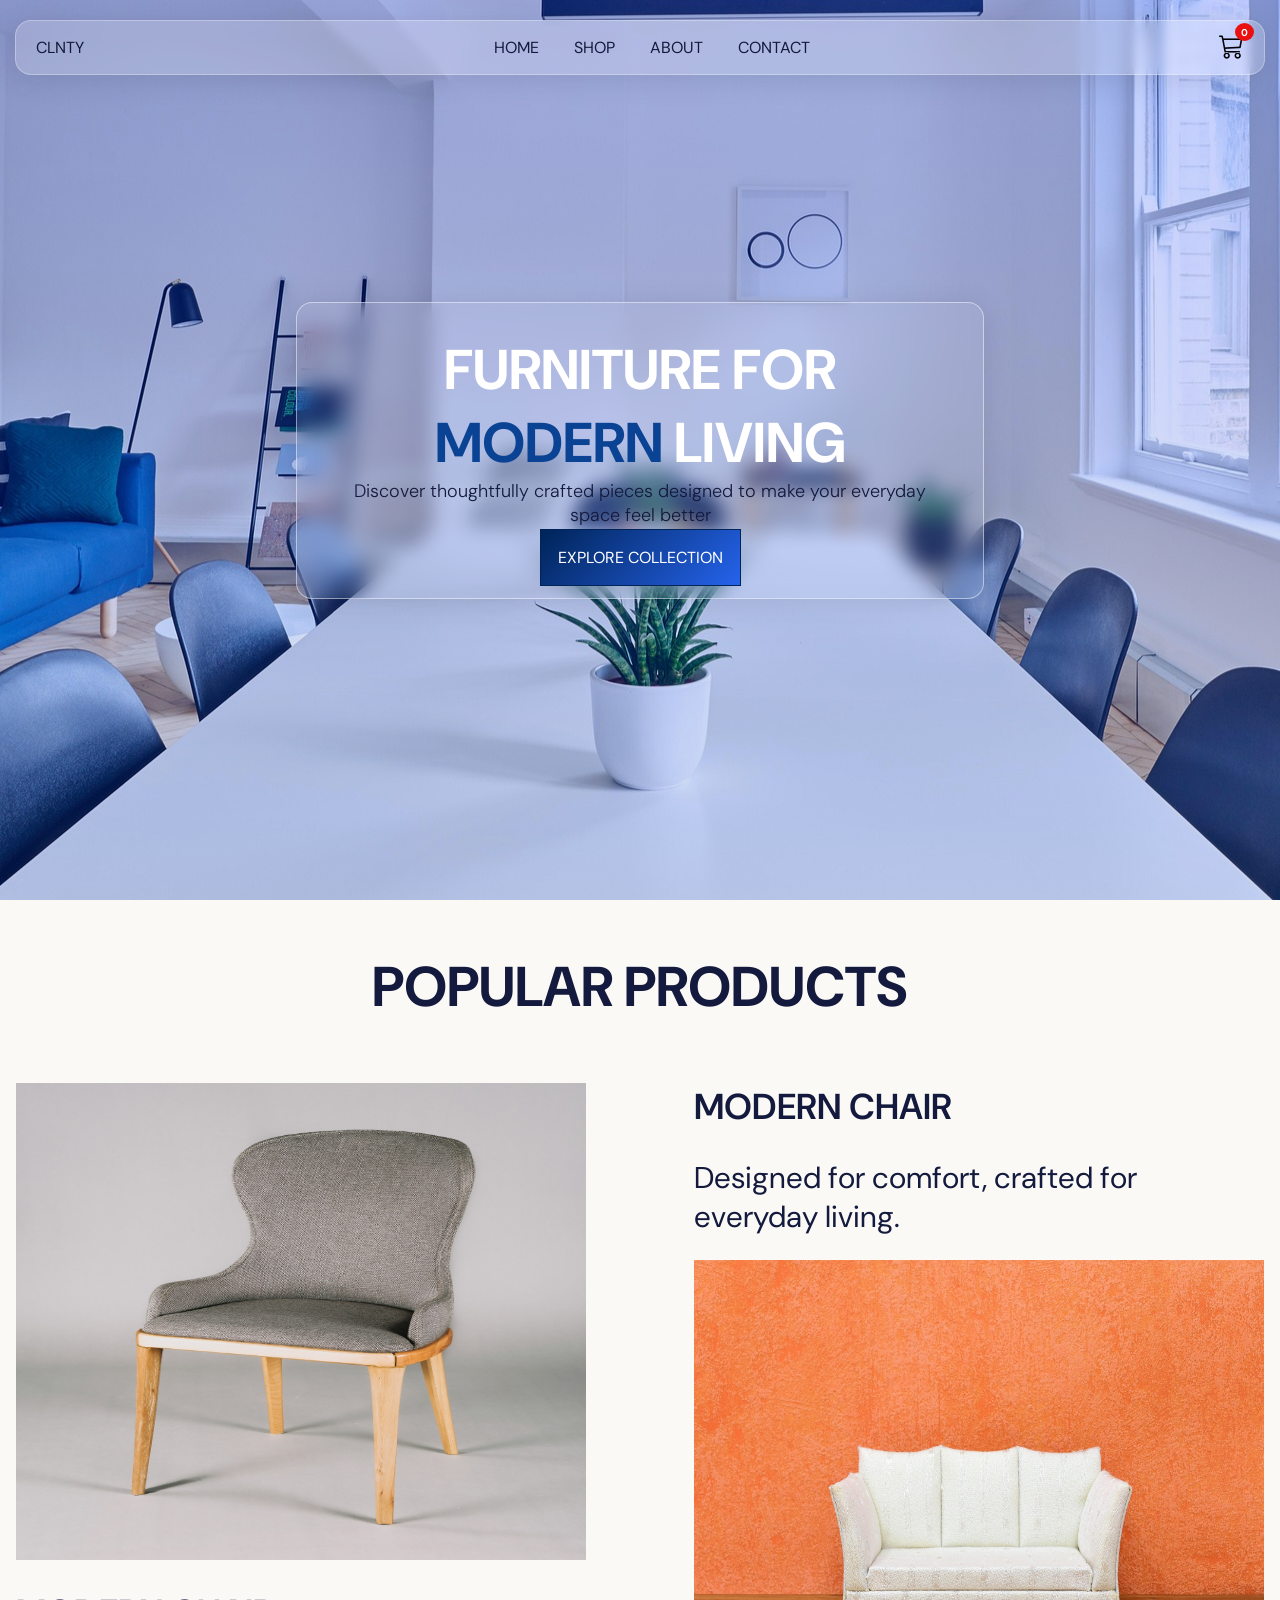
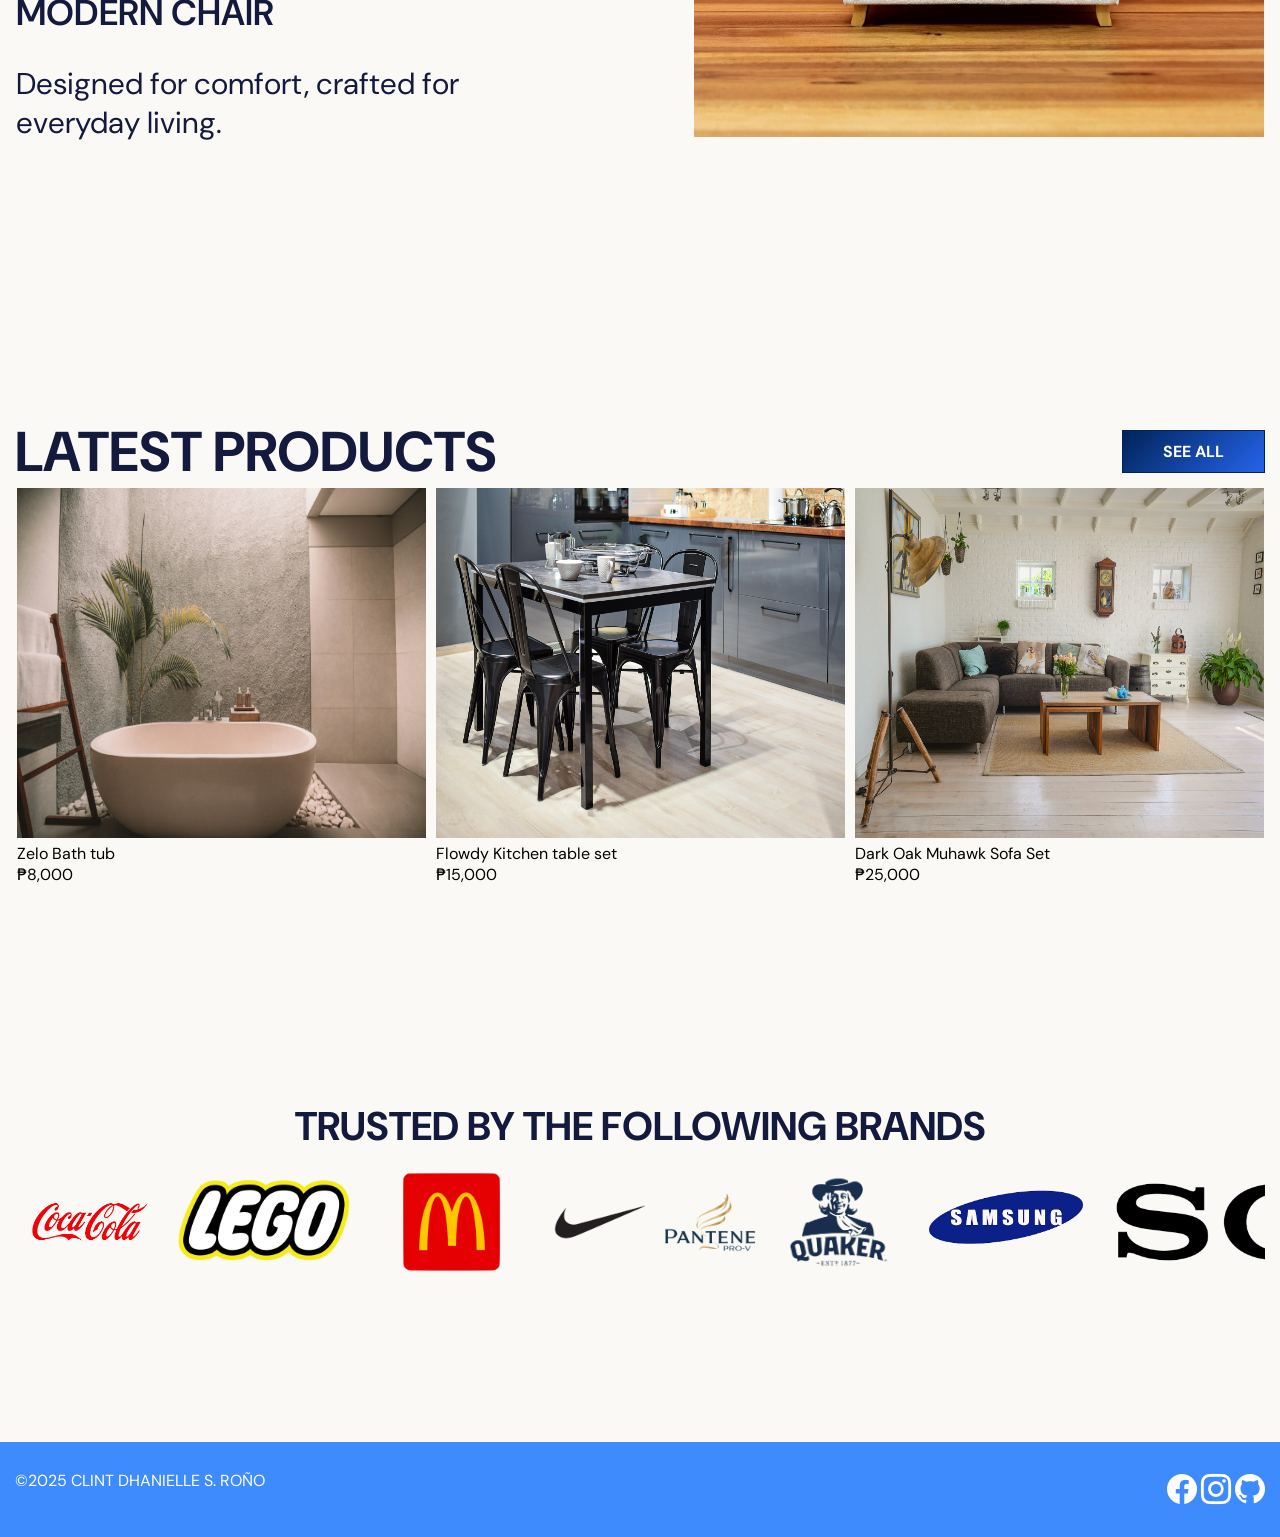
<file: index.html>
<!DOCTYPE html>
<html lang="en">
<head>
    <meta charset="UTF-8">
    <meta name="viewport" content="width=device-width, initial-scale=1.0">
    <title>Home</title>

    <!-- font style -->
    <link rel="preconnect" href="https://fonts.googleapis.com">
    <link rel="preconnect" href="https://fonts.gstatic.com" crossorigin>
    <link href="https://fonts.googleapis.com/css2?family=DM+Sans:ital,opsz,wght@0,9..40,100..1000;1,9..40,100..1000&display=swap" rel="stylesheet">

    <!-- bt icon -->
    <link rel="stylesheet" href="https://cdn.jsdelivr.net/npm/bootstrap-icons@1.13.1/font/bootstrap-icons.min.css">

    <!-- style -->
    <link rel="stylesheet" href="asset/style/style.css">
</head>
<body>

    <header>
        <a href="">CLNTY</a>

        <nav>
            <a href="index.html">HOME</a>
            <a href="shop.html">SHOP</a>
            <a href="about.html">ABOUT</a>
            <a href="contact.html">CONTACT</a>
        </nav>

        <i class="bi bi-cart3 cart"></i>
        <div class="view-cart-container">
        </div>
        <i class="bi bi-list menu"></i>
        <div class="cart-count-container"><p class="cart-count"></p></div>
    </header>


    <div class="modal-container">
        <div class="modal">
            <div class="modal-title-container">
                <p>CLNTY</p>
            </div>

            <div class="modal-link-container">
                <a class="modal-links" href="index.html">HOME</a> <br>
                <a class="modal-links" href="shop.html">SHOP</a> <br>
                <a class="modal-links" href="about.html">ABOUT</a> <br>
                <a class="modal-links" href="contact.html">CONTACT</a> <br>
            </div>
        </div>
        <div class="modal-exit">
            <i class="bi bi-x-lg exit-icon"></i>
        </div>

        <a href="cart.html" class="modal-cart">
            <i class="bi bi-cart3 mobile-cart"></i>
        </a>

        <a href="cart.html" class="mobile-cart-count-container"><span class="mobile-cart-count"></span></a>

    </div>
    
    <div class="hero-section">
        <div class="hero-text-container">
            <p class="hero-title">
                FURNITURE FOR <span class="hero-span">MODERN</span> LIVING
            </p>
            <p class="hero-sub">
                Discover thoughtfully crafted pieces designed to make your everyday space feel better
            </p>
            <a href="shop.html" class="hero-cta-btn">EXPLORE COLLECTION</a>
        </div> 
    </div>

    <div class="popular-products-section">
        <p class="popular-products-section-title">POPULAR PRODUCTS</p>
        <div class="popular-products-section-flex">
            <div class="popular-products-card">
                <img src="asset/img/products/Modern-Chair.jpg" alt="">
                <p class="popular-products-card-title" style="padding: 24px 0 28px 0;">MODERN CHAIR</p>
                <p class="popular-products-card-sub">Designed for comfort, crafted for everyday living.</p>
            </div>
            <div class="popular-products-card card-to-reverse">
                <p class="popular-products-card-title to-reverse-title">MODERN CHAIR</p>
                <p class="popular-products-card-sub to-reverse-sub" style="padding: 28px 0 24px 0;">Designed for comfort, crafted for everyday living.</p>
                <img class="to-reverse-img" src="asset/img/products/White-Mezori-Sofa.jpg" alt="">
            </div>
        </div>
    </div>

    <div class="latest-products-section">
        <div class="latest-products-section-flex">
            <p class="latest-products-section-title">LATEST PRODUCTS</p>

            <div>
                <a href="shop.html" class="see-all">SEE ALL</a>
            </div>
        </div>

        <div class="latest-card-flex">
            <div>
                <img src="asset/img/products/Iguana-Style-Tub.jpg" alt="">
                <p class="latest-card-title">Zelo Bath tub</p>
                <p class="latest-card-price">₱8,000</p>
            </div>
            <div>
                <img src="asset/img/products/Ponpon-Kitchen-Set.jpg" alt="">
                <p class="latest-card-title">Flowdy Kitchen table set</p>
                <p class="latest-card-price">₱15,000</p>
            </div>
            <div>
                <img src="asset/img/products/Modern-Sala-Set.jpg" alt="">
                <p class="latest-card-title">Dark Oak Muhawk Sofa Set</p>
                <p class="latest-card-price">₱25,000</p>
            </div>
        </div>
    </div>

    <div class="slider-title-container">
        <p class="slider-title">TRUSTED BY THE FOLLOWING BRANDS</p>
    </div>

    <div class="slider-container">
        <div class="slider">
            <img src="asset/img/brands/coke-removebg-preview.png" alt="">
            <img src="asset/img/brands/lego.png" alt="">
            <img src="asset/img/brands/mcdo.png" alt="">
            <img src="asset/img/brands/nike-logo-png_seeklogo-99482-removebg-preview.png" alt="">
            <img src="asset/img/brands/pantene-removebg-preview.png" alt="">
            <img src="asset/img/brands/quaker-removebg-preview.png" alt="">
            <img src="asset/img/brands/samsung-removebg-preview.png" alt="">
            <img src="asset/img/brands/sony-removebg-preview.png" alt="">
            <img src="asset/img/brands/coke-removebg-preview.png" alt="">
            <img src="asset/img/brands/lego.png" alt="">
            <img src="asset/img/brands/mcdo.png" alt="">
            <img src="asset/img/brands/nike-logo-png_seeklogo-99482-removebg-preview.png" alt="">
            <img src="asset/img/brands/pantene-removebg-preview.png" alt="">
            <img src="asset/img/brands/quaker-removebg-preview.png" alt="">
            <img src="asset/img/brands/samsung-removebg-preview.png" alt="">
            <img src="asset/img/brands/sony-removebg-preview.png" alt="">
        </div>
    </div>

    <footer>
        <div class="footer-flx">
            <p>©2025 CLINT DHANIELLE S. ROÑO</p>
        <div class="footer-icon-flex">
            <a target="_blank" href="https://www.facebook.com/clint.rono.9/"><i class="bi bi-facebook"></i></a>
            <a target="_blank" href="https://www.instagram.com/dhanielleron/"><i class="bi bi-instagram"></i></a>
            <a target="_blank" href="https://github.com/ClintDhan"><i class="bi bi-github"></i></a>
        </div>
        </div>
    </footer>

<script src="https://cdn.jsdelivr.net/npm/bootstrap@5.3.8/dist/js/bootstrap.bundle.min.js" integrity="sha384-FKyoEForCGlyvwx9Hj09JcYn3nv7wiPVlz7YYwJrWVcXK/BmnVDxM+D2scQbITxI" crossorigin="anonymous"></script>
<script type="module" src="js/app.js"></script>
<script type="module" src="js/cartCount.js"></script>
<script type="module" src="js/viewCart.js"></script>
</body>
</html>
</file>
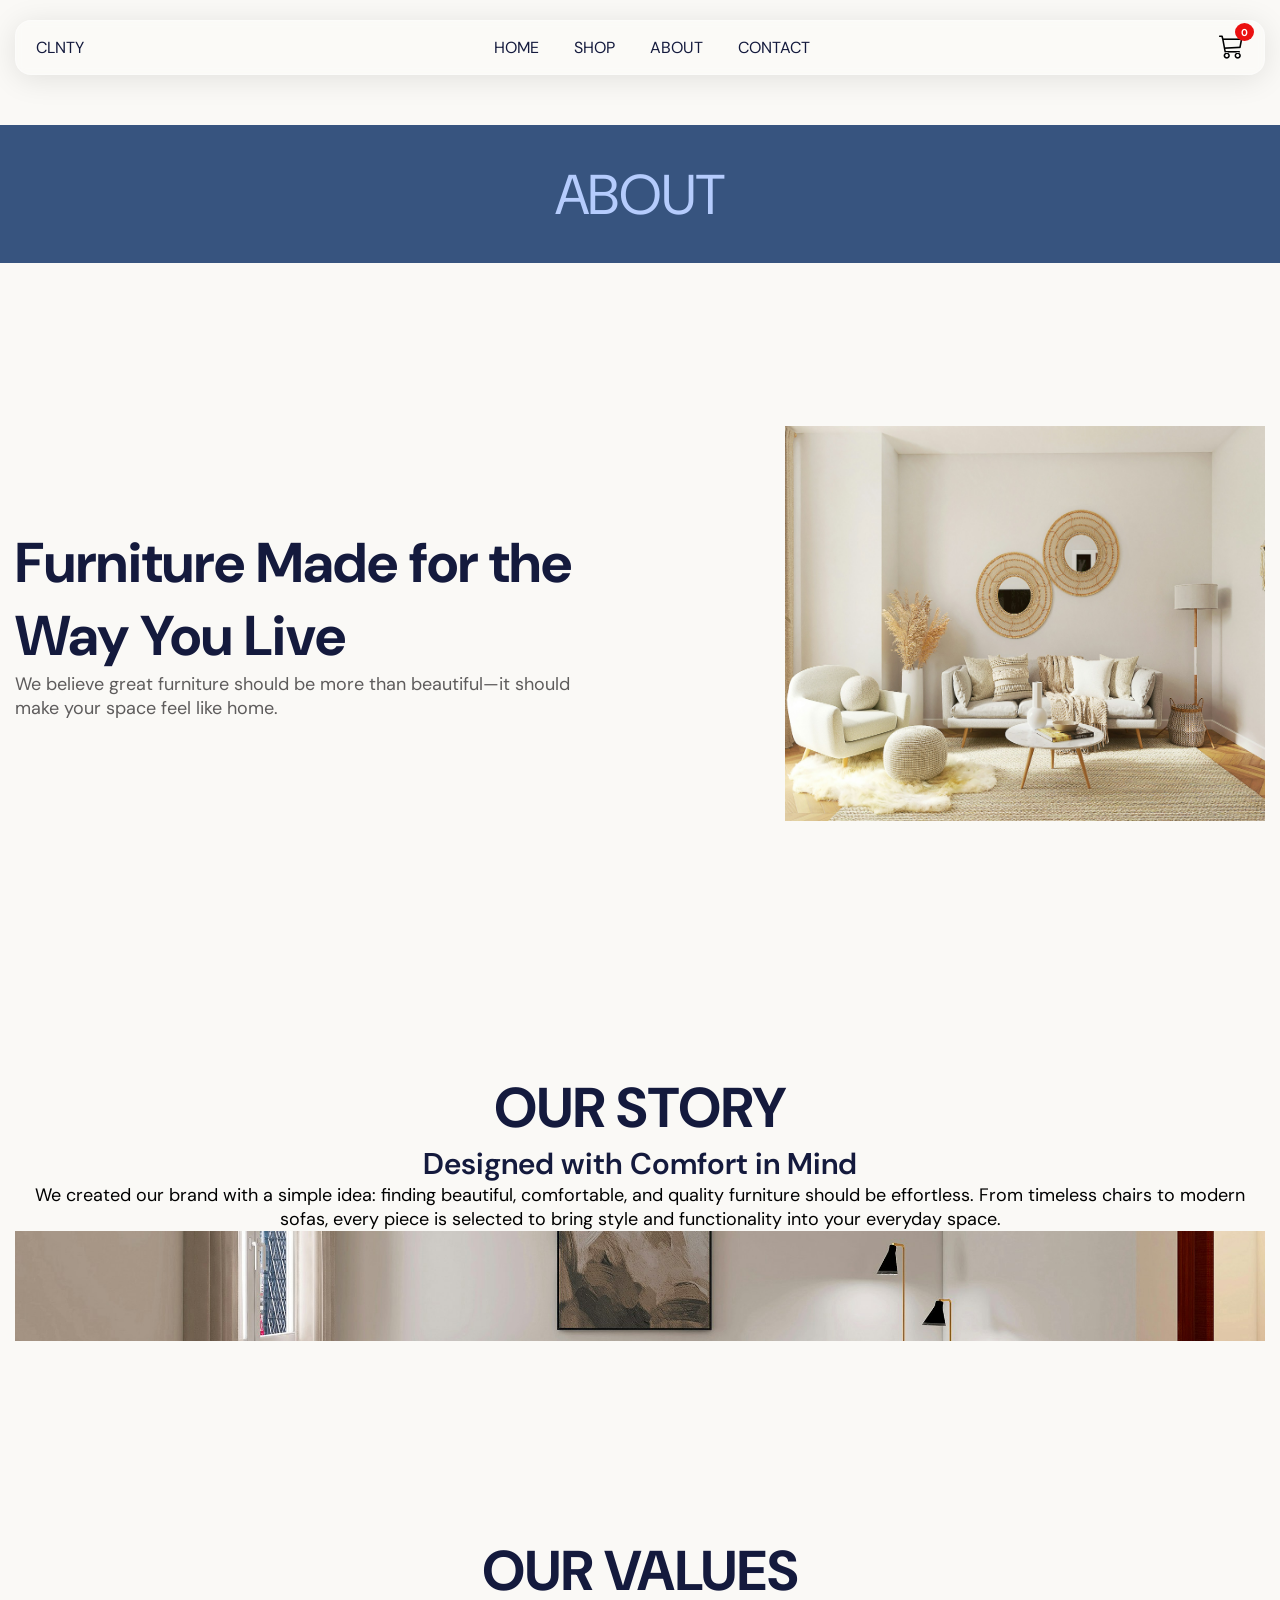
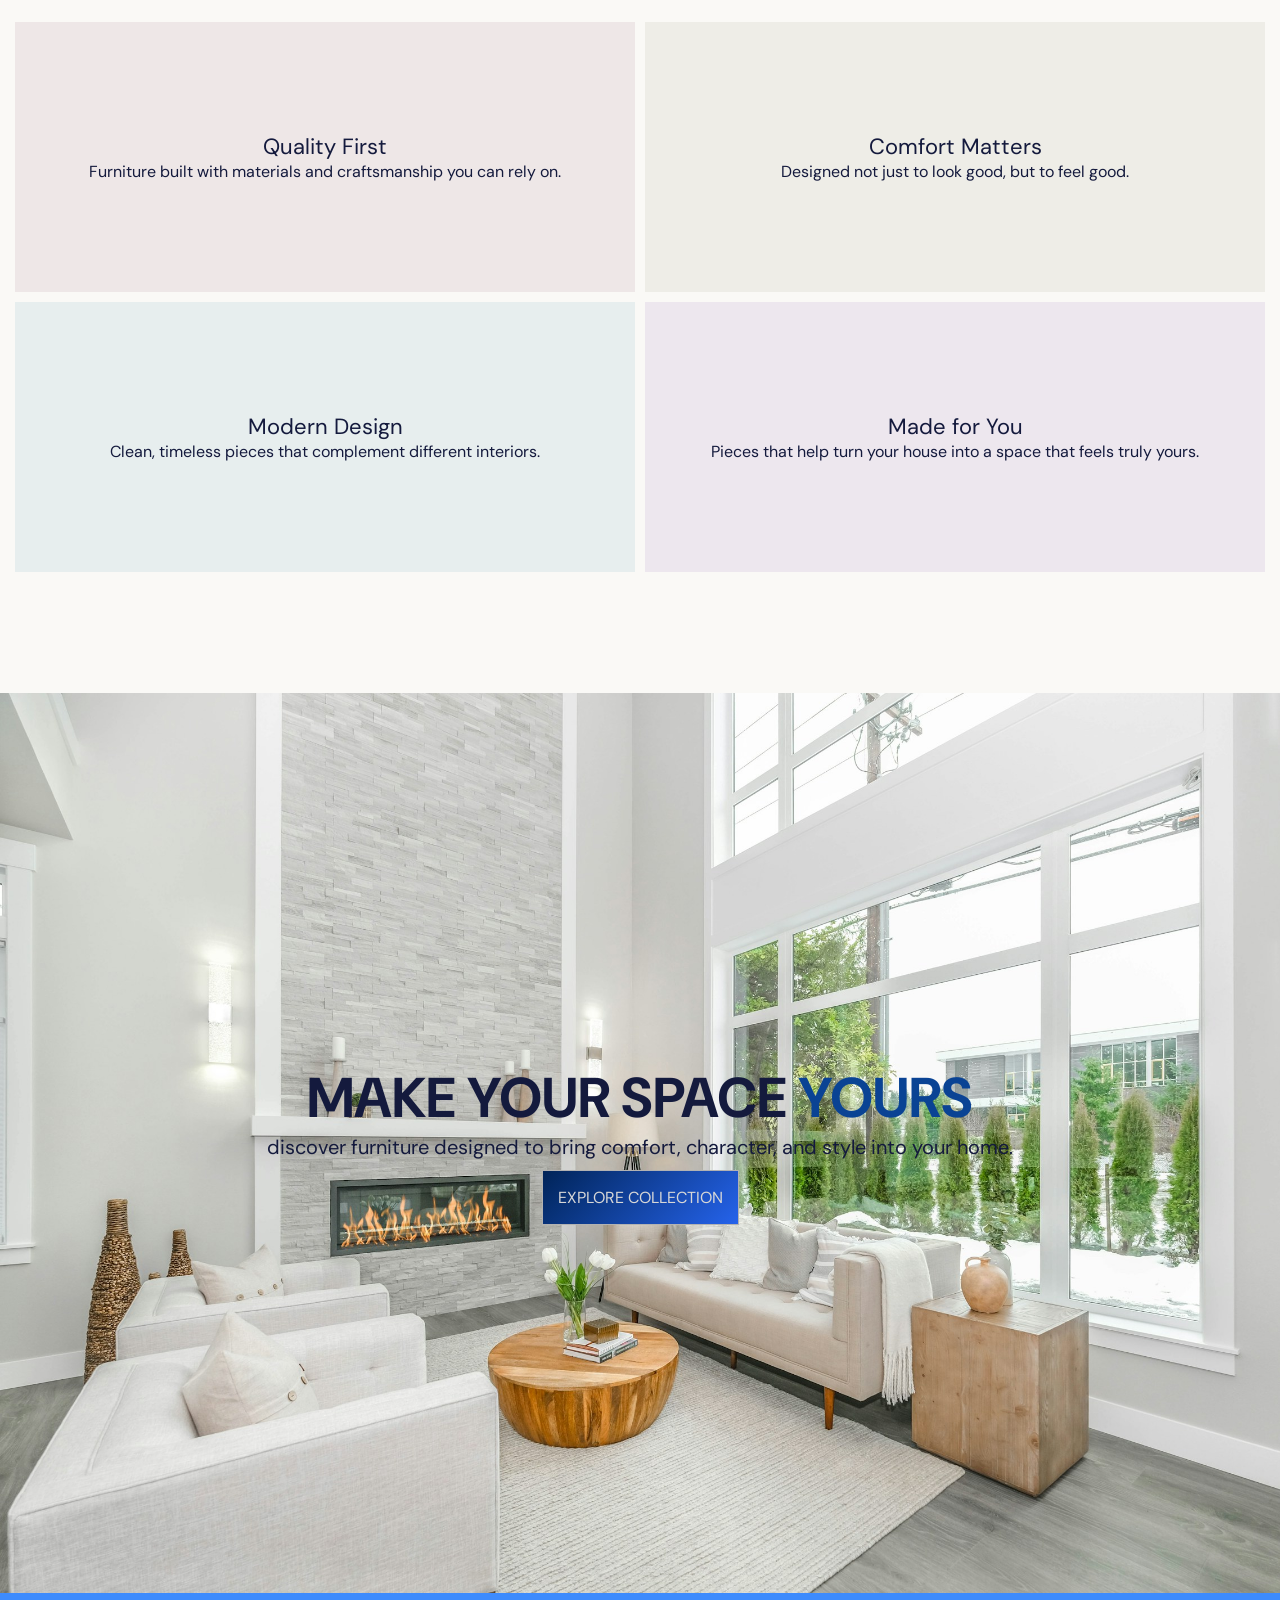
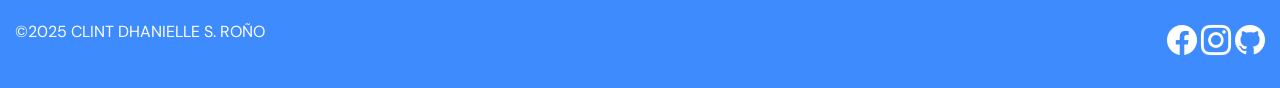
<file: about.html>
<!DOCTYPE html>
<html lang="en">
<head>
    <meta charset="UTF-8">
    <meta name="viewport" content="width=device-width, initial-scale=1.0">
    <title>About</title>

    <!-- font style -->
    <link rel="preconnect" href="https://fonts.googleapis.com">
    <link rel="preconnect" href="https://fonts.gstatic.com" crossorigin>
    <link href="https://fonts.googleapis.com/css2?family=DM+Sans:ital,opsz,wght@0,9..40,100..1000;1,9..40,100..1000&display=swap" rel="stylesheet">

    <!-- bt icon -->
    <link rel="stylesheet" href="https://cdn.jsdelivr.net/npm/bootstrap-icons@1.13.1/font/bootstrap-icons.min.css">

    <!-- style -->
    <link rel="stylesheet" href="asset/style/style.css">
</head>
<body>

    <header>
        <a href="">CLNTY</a>

        <nav>
            <a href="index.html">HOME</a>
            <a href="shop.html">SHOP</a>
            <a href="about.html">ABOUT</a>
            <a href="contact.html">CONTACT</a>
        </nav>

        <i class="bi bi-cart3 cart"></i>
        <div class="view-cart-container">
        </div>
        <i class="bi bi-list menu"></i>
        <div class="cart-count-container"><p class="cart-count"></p></div>
    </header>

    <div class="modal-container">
        <div class="modal">
            <div class="modal-title-container">
                <p>CLNTY</p>
            </div>

            <div class="modal-link-container">
                <a class="modal-links" href="index.html">HOME</a> <br>
                <a class="modal-links" href="shop.html">SHOP</a> <br>
                <a class="modal-links" href="about.html">ABOUT</a> <br>
                <a class="modal-links" href="contact.html">CONTACT</a> <br>
            </div>
        </div>
        <div class="modal-exit">
            <i class="bi bi-x-lg exit-icon"></i>
        </div>

        <a href="cart.html" class="modal-cart">
            <i class="bi bi-cart3 mobile-cart"></i>
        </a>

        <a href="cart.html" class="mobile-cart-count-container"><span class="mobile-cart-count"></span></a>

    </div>
    
    <div class="page-title-container">
        <p>ABOUT</p>
    </div>

    <div class="about-hero-section">
        <div class="about-hero-section-container">
            <div class="about-hero-left">
                <p class="about-hero-left-title">Furniture Made for the Way You Live</p>
                <p class="about-hero-left-sub">We believe great furniture should be more than beautiful—it should make your space feel like home.</p>
            </div>

            <img src="asset/img/products/Konobi-Family-Sala-Set.jpg" alt="">
        </div>
    </div>

    <div class="about-our-story-section">
        <div class="about-our-story-section-container">
            <p class="our-story">OUR STORY</p>
            <p class="our-story-title">Designed with Comfort in Mind</p>
            <p class="our-story-sub">We created our brand with a simple idea: finding beautiful, comfortable, and quality furniture should be effortless. From timeless chairs to modern sofas, every piece is selected to bring style and functionality into your everyday space.</p>
            <img src="asset/img/products/Cliffany-Aero-Sala-Set.jpg" alt="">
        </div>
    </div>

    <div class="about-values-section">
        <div class="about-values-container">
            <p class="our-values">OUR VALUES</p>

            <div class="values-grid">
                <div class="values-1 values-container">
                    <p>Quality First</p>
                    <p>Furniture built with materials and craftsmanship you can rely on.</p>
                </div>
                <div class="values-2 values-container">
                    <p>Comfort Matters</p>
                    <p>Designed not just to look good, but to feel good.</p>
                </div>
                <div class="values-3 values-container">
                    <p>Modern Design</p>
                    <p>Clean, timeless pieces that complement different interiors.</p>
                </div>
                <div class="values-4 values-container">
                    <p>Made for You</p>
                    <p>Pieces that help turn your house into a space that feels truly yours.</p>
                </div>

            </div>
        
        </div>
    </div>

    <div class="closing-cta-section"> 
        <p class="closing-title">Make Your Space <span class="hero-span">Yours</span></p>
        <p class="closing-sub">Discover furniture designed to bring comfort, character, and style into your home.</p>
        <a href="shop.html" class="closing-cta-btn">EXPLORE COLLECTION</a>
    </div>

    <footer>
        <div class="footer-flx">
            <p>©2025 CLINT DHANIELLE S. ROÑO</p>
        <div class="footer-icon-flex">
            <a target="_blank" href="https://www.facebook.com/clint.rono.9/"><i class="bi bi-facebook"></i></a>
            <a target="_blank" href="https://www.instagram.com/dhanielleron/"><i class="bi bi-instagram"></i></a>
            <a target="_blank" href="https://github.com/ClintDhan"><i class="bi bi-github"></i></a>
        </div>
        </div>
    </footer>

<script src="https://cdn.jsdelivr.net/npm/bootstrap@5.3.8/dist/js/bootstrap.bundle.min.js" integrity="sha384-FKyoEForCGlyvwx9Hj09JcYn3nv7wiPVlz7YYwJrWVcXK/BmnVDxM+D2scQbITxI" crossorigin="anonymous"></script>
<script type="module" src="js/app.js"></script>
<script type="module" src="js/cartCount.js"></script>
<script type="module" src="js/viewCart.js"></script>
</body>
</html>
</file>
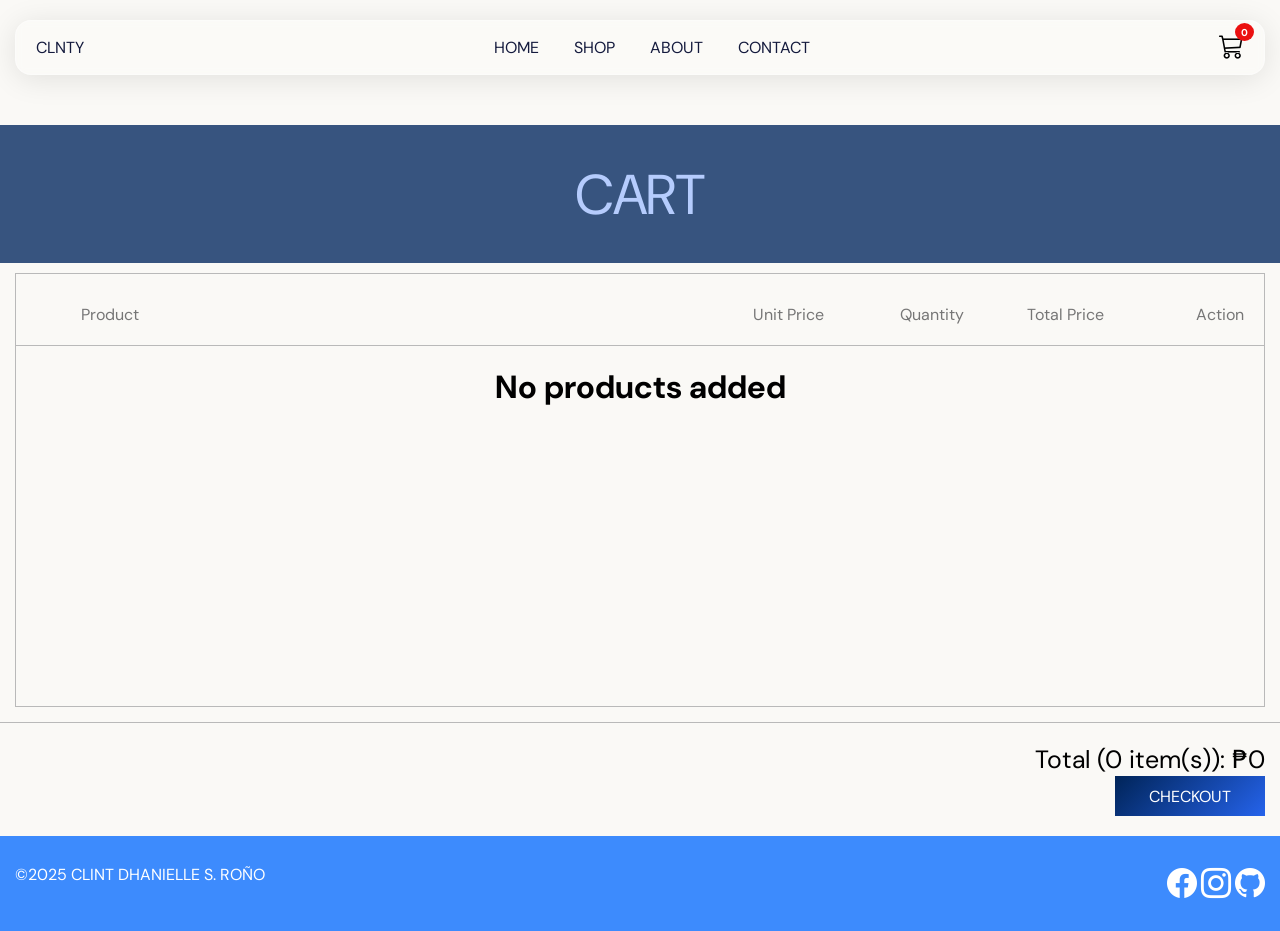
<file: cart.html>
<!DOCTYPE html>
<html lang="en">
<head>
    <meta charset="UTF-8">
    <meta name="viewport" content="width=device-width, initial-scale=1.0">
    <title>Cart</title>

    <!-- font style -->
    <link rel="preconnect" href="https://fonts.googleapis.com">
    <link rel="preconnect" href="https://fonts.gstatic.com" crossorigin>
    <link href="https://fonts.googleapis.com/css2?family=DM+Sans:ital,opsz,wght@0,9..40,100..1000;1,9..40,100..1000&display=swap" rel="stylesheet">

    <!-- bt icon -->
    <link rel="stylesheet" href="https://cdn.jsdelivr.net/npm/bootstrap-icons@1.13.1/font/bootstrap-icons.min.css">

    <!-- style -->
    <link rel="stylesheet" href="asset/style/style.css">
</head>
<body>

     <header>
        <a href="">CLNTY</a>

        <nav>
            <a href="index.html">HOME</a>
            <a href="shop.html">SHOP</a>
            <a href="about.html">ABOUT</a>
            <a href="contact.html">CONTACT</a>
        </nav>

        <i class="bi bi-cart3 cart"></i>
        <div class="view-cart-container">
        </div>
        <i class="bi bi-list menu"></i>
        <div class="cart-count-container"><p class="cart-count"></p></div>
    </header>

    <div class="view-cart-container">

    </div>

    <div class="page-title-container">
        <p>CART</p>
    </div>

    

    <div class="cart-added-to-cart-container">

        <div class="cart-header">
            <div>
                <p>Product</p>
            </div>

            <div class="cart-header-flx">
                <div class="cart-header-flx-container">
                    <p>Unit Price</p>
                </div>
                <div class="cart-header-flx-container">
                    <p>Quantity</p>
                </div>
                <div class="cart-header-flx-container">
                    <p>Total Price</p>
                </div>
                <div class="cart-header-flx-container">
                    <p>Action</p>
                </div>    
            </div>
        </div>
        <div class="cart-product-container"></div>
    </div>
    

     <div class="modal-container">
        <div class="modal">
            <div class="modal-title-container">
                <p>CLNTY</p>
            </div>

            <div class="modal-link-container">
                <a class="modal-links" href="index.html">HOME</a> <br>
                <a class="modal-links" href="shop.html">SHOP</a> <br>
                <a class="modal-links" href="about.html">ABOUT</a> <br>
                <a class="modal-links" href="contact.html">CONTACT</a> <br>
            </div>
        </div>
        <div class="modal-exit">
            <i class="bi bi-x-lg exit-icon"></i>
        </div>

        <a href="cart.html" class="modal-cart">
            <i class="bi bi-cart3 mobile-cart"></i>
        </a>

        <a href="cart.html" class="mobile-cart-count-container"><span class="mobile-cart-count"></span></a>

    </div>

    <div class="cart-checkout-flx">
        <div class="cart-checkout-container">
            <div class="cart-checkout-checked-container">
                <p>Total (<span class="cart-checkout-length"></span> item(s)): ₱<span class="cart-total-items-span">0</span></p>
                <a href="checkout.html" class="checkout-btn">CHECKOUT</a>
            </div>
        </div>
    </div>

    <footer>
        <div class="footer-flx">
            <p>©2025 CLINT DHANIELLE S. ROÑO</p>
        <div class="footer-icon-flex">
            <a target="_blank" href="https://www.facebook.com/clint.rono.9/"><i class="bi bi-facebook"></i></a>
            <a target="_blank" href="https://www.instagram.com/dhanielleron/"><i class="bi bi-instagram"></i></a>
            <a target="_blank" href="https://github.com/ClintDhan"><i class="bi bi-github"></i></a>
        </div>
        </div>
    </footer>


<script src="https://cdn.jsdelivr.net/npm/bootstrap@5.3.8/dist/js/bootstrap.bundle.min.js" integrity="sha384-FKyoEForCGlyvwx9Hj09JcYn3nv7wiPVlz7YYwJrWVcXK/BmnVDxM+D2scQbITxI" crossorigin="anonymous"></script>
<script type="module" src="js/app.js"></script>
<script type="module" src="js/cartCount.js"></script>
<script type="module" src="js/viewCart.js"></script>
<script type="module" src="js/displayCartProducts.js"></script>

</body>
</html>
</file>
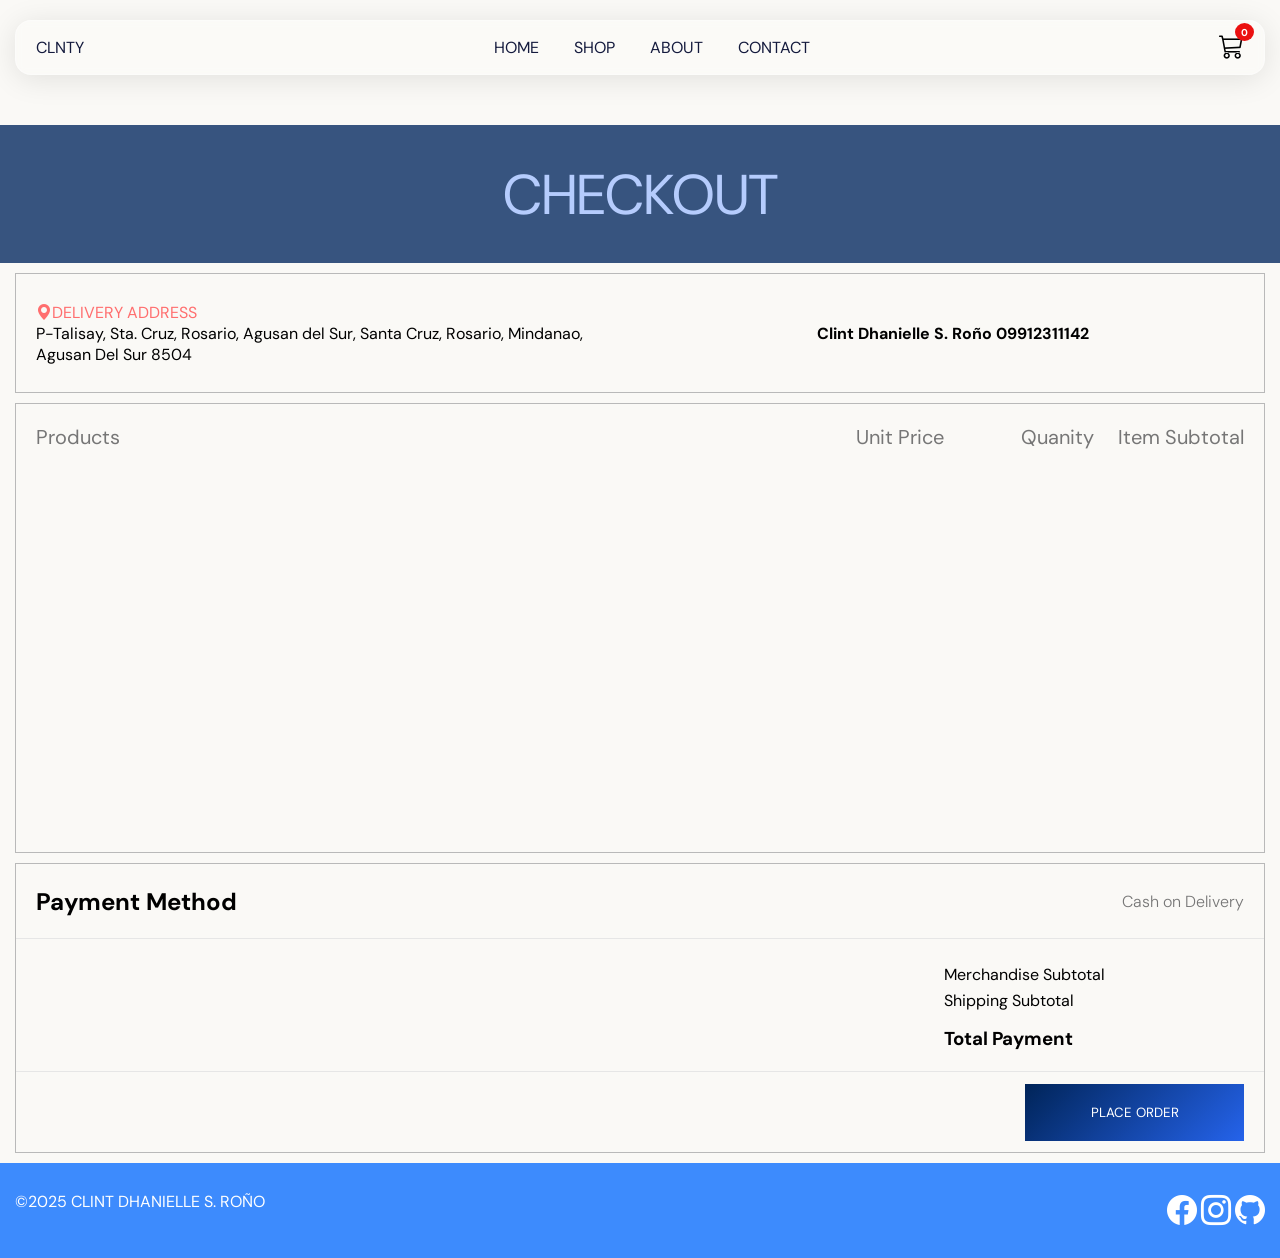
<file: checkout.html>
<!DOCTYPE html>
<html lang="en">
<head>
    <meta charset="UTF-8">
    <meta name="viewport" content="width=device-width, initial-scale=1.0">
    <title>Checkout</title>

    <!-- font style -->
    <link rel="preconnect" href="https://fonts.googleapis.com">
    <link rel="preconnect" href="https://fonts.gstatic.com" crossorigin>
    <link href="https://fonts.googleapis.com/css2?family=DM+Sans:ital,opsz,wght@0,9..40,100..1000;1,9..40,100..1000&display=swap" rel="stylesheet">

    <!-- bt icon -->
    <link rel="stylesheet" href="https://cdn.jsdelivr.net/npm/bootstrap-icons@1.13.1/font/bootstrap-icons.min.css">

    <!-- style -->
    <link rel="stylesheet" href="asset/style/style.css">
</head>
<body>

    <header>
        <a href="">CLNTY</a>

        <nav>
            <a href="index.html">HOME</a>
            <a href="shop.html">SHOP</a>
            <a href="about.html">ABOUT</a>
            <a href="contact.html">CONTACT</a>
        </nav>

        <i class="bi bi-cart3 cart"></i>
        <div class="view-cart-container">
        </div>
        <i class="bi bi-list menu"></i>
        <div class="cart-count-container"><p class="cart-count"></p></div>
    </header>

    <div class="view-cart-container">

    </div>

    <div class="page-title-container">
        <p>CHECKOUT</p>
    </div>

     <div class="modal-container">
        <div class="modal">
            <div class="modal-title-container">
                <p>CLNTY</p>
            </div>

            <div class="modal-link-container">
                <a class="modal-links" href="index.html">HOME</a> <br>
                <a class="modal-links" href="shop.html">SHOP</a> <br>
                <a class="modal-links" href="about.html">ABOUT</a> <br>
                <a class="modal-links" href="contact.html">CONTACT</a> <br>
            </div>
        </div>
        <div class="modal-exit">
            <i class="bi bi-x-lg exit-icon"></i>
        </div>

        <a href="cart.html" class="modal-cart">
            <i class="bi bi-cart3 mobile-cart"></i>
        </a>

        <a href="cart.html" class="mobile-cart-count-container"><span class="mobile-cart-count"></span></a>

    </div>

    <div class="delivery-address-container">
        <div class="delivery-address-left">
            <div class="address-left-flx">
                <i class="bi bi-geo-alt-fill"></i>
                <p>DELIVERY ADDRESS</p>
            </div>

            <p>P-Talisay, Sta. Cruz, Rosario, Agusan del Sur, Santa Cruz, Rosario, Mindanao, Agusan Del Sur 8504</p>

            
        </div>

        <div class="delivery-address-right">
            <h4>Clint Dhanielle S. Roño 09912311142</h4>
        </div>
    </div>

    <div class="checkout-products-ordered">
        <div class="checkout-products-header">
            <div class="checkout-products-header-title">
                <p>Products</p>
            </div>

            <div class="checkout-products-header-p">
                <div class="checkout-products-header-p-container">
                    <p>Unit Price</p>
                </div>

                <div class="checkout-products-header-p-container">
                    <p>Quanity</p>
                </div>

                <div class="checkout-products-header-p-container">
                    <p>Item Subtotal</p>
                </div>
            </div>
        </div>

        <div class="checkout-products-info-container"></div>
        
    </div>

    <div class="payment-method-container">
        <div class="payment-method-header">
            <h2>Payment Method</h2>
            <p class="cod">Cash on Delivery</p>
        </div>
        <div class="payment-info-container">
            <div class="payment-info-adjust">
                <div class="payment-info-flx">
                    <p>Merchandise Subtotal</p>
                    <p class="merch-subtotal"></p>
                </div>
                <div class="payment-info-flx">
                    <p>Shipping Subtotal</p>
                    <p class="ship-subtotal"></p>
                </div>
                <div class="payment-info-flx total-margin">
                    <h3>Total Payment</h3>
                    <p class="total-payment"></p>
                </div>
            </div>
        </div>
        <div class="place-order-container">
            <button class="place-order-btn">PLACE ORDER</button>
        </div>
    </div>

    <footer>
        <div class="footer-flx">
            <p>©2025 CLINT DHANIELLE S. ROÑO</p>
        <div class="footer-icon-flex">
            <a target="_blank" href="https://www.facebook.com/clint.rono.9/"><i class="bi bi-facebook"></i></a>
            <a target="_blank" href="https://www.instagram.com/dhanielleron/"><i class="bi bi-instagram"></i></a>
            <a target="_blank" href="https://github.com/ClintDhan"><i class="bi bi-github"></i></a>
        </div>
        </div>
    </footer>


<script src="https://cdn.jsdelivr.net/npm/bootstrap@5.3.8/dist/js/bootstrap.bundle.min.js" integrity="sha384-FKyoEForCGlyvwx9Hj09JcYn3nv7wiPVlz7YYwJrWVcXK/BmnVDxM+D2scQbITxI" crossorigin="anonymous"></script>
<script type="module" src="js/app.js"></script>
<script type="module" src="js/cartCount.js"></script>
<script type="module" src="js/viewCart.js"></script>
<script type="module" src="js/displaySelectedProducts.js"></script>
</body>
</html>
</file>
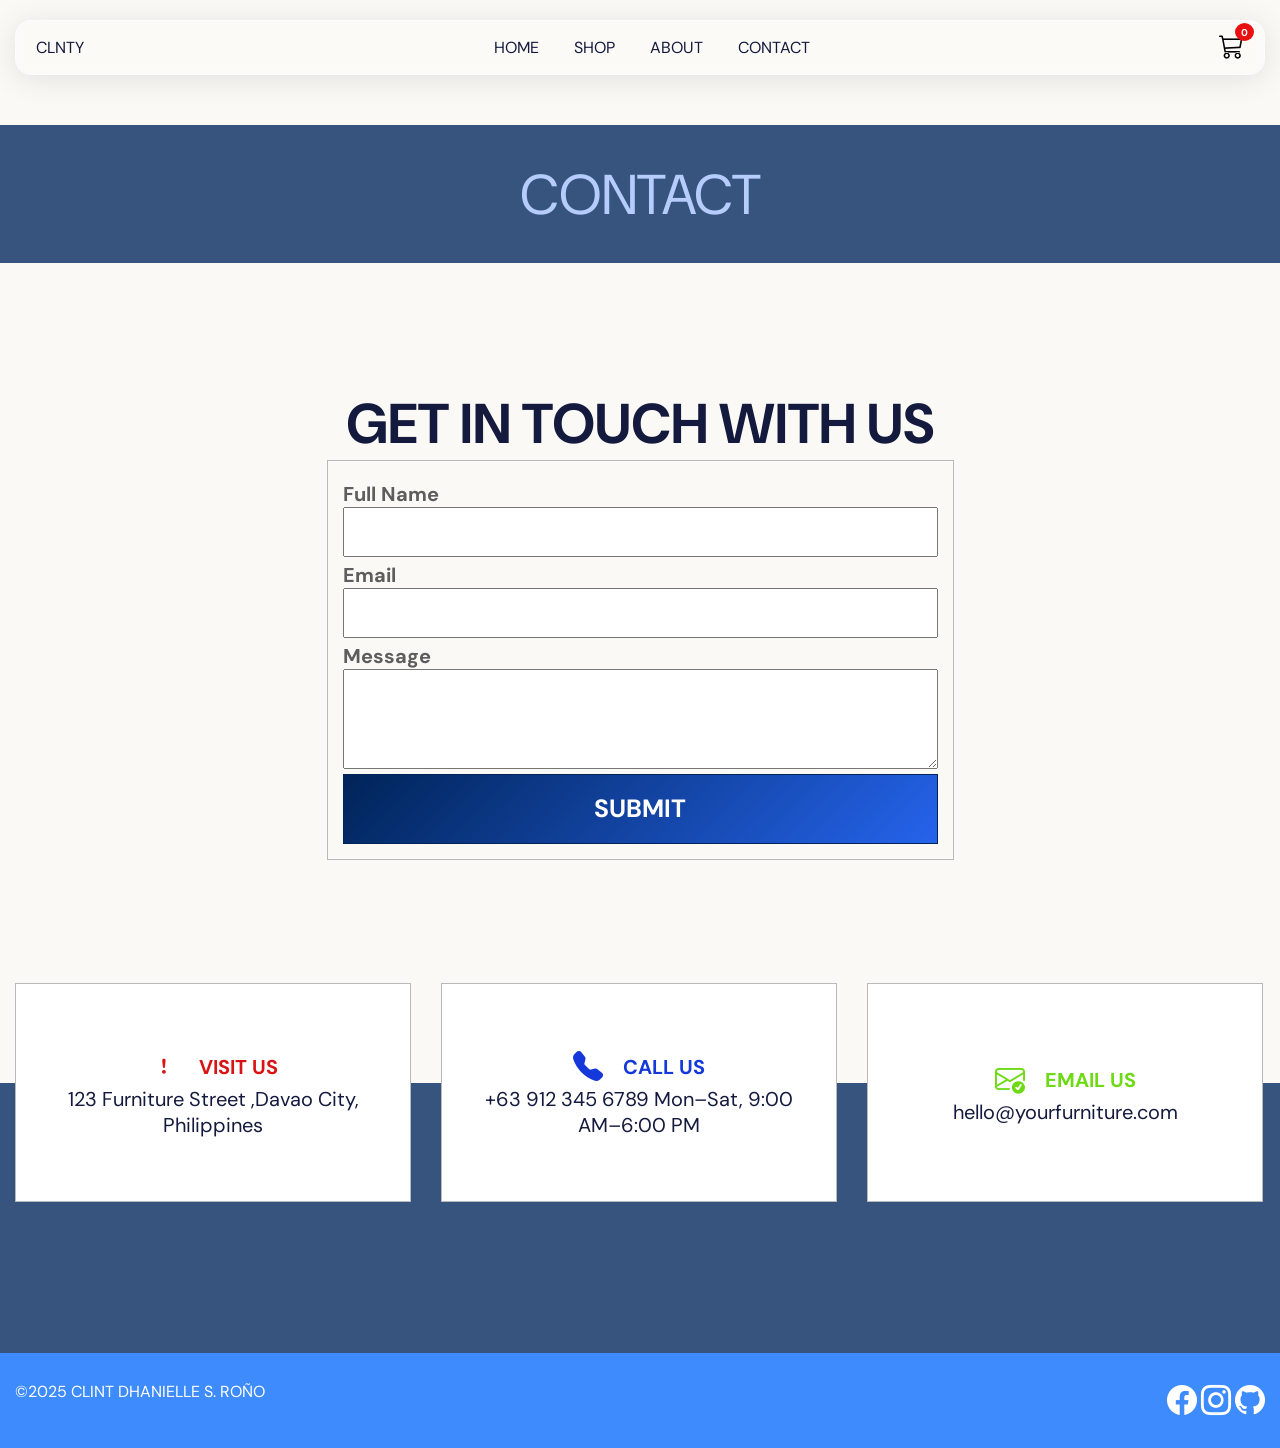
<file: contact.html>
<!DOCTYPE html>
<html lang="en">
<head>
    <meta charset="UTF-8">
    <meta name="viewport" content="width=device-width, initial-scale=1.0">
    <title>Contact</title>

    <!-- font style -->
    <link rel="preconnect" href="https://fonts.googleapis.com">
    <link rel="preconnect" href="https://fonts.gstatic.com" crossorigin>
    <link href="https://fonts.googleapis.com/css2?family=DM+Sans:ital,opsz,wght@0,9..40,100..1000;1,9..40,100..1000&display=swap" rel="stylesheet">

    <!-- bt icon -->
    <link rel="stylesheet" href="https://cdn.jsdelivr.net/npm/bootstrap-icons@1.13.1/font/bootstrap-icons.min.css">

    <!-- style -->
    <link rel="stylesheet" href="asset/style/style.css">
</head>
<body>

    <header>
        <a href="">CLNTY</a>

        <nav>
            <a href="index.html">HOME</a>
            <a href="shop.html">SHOP</a>
            <a href="about.html">ABOUT</a>
            <a href="contact.html">CONTACT</a>
        </nav>

        <i class="bi bi-cart3 cart"></i>
        <div class="view-cart-container">
        </div>
        <i class="bi bi-list menu"></i>
        <div class="cart-count-container"><p class="cart-count"></p></div>
    </header>

    <div class="page-title-container">
        <p>CONTACT</p>
    </div>

    <div class="modal-container">
        <div class="modal">
            <div class="modal-title-container">
                <p>CLNTY</p>
            </div>

            <div class="modal-link-container">
                <a class="modal-links" href="index.html">HOME</a> <br>
                <a class="modal-links" href="shop.html">SHOP</a> <br>
                <a class="modal-links" href="about.html">ABOUT</a> <br>
                <a class="modal-links" href="contact.html">CONTACT</a> <br>
            </div>
        </div>
        <div class="modal-exit">
            <i class="bi bi-x-lg exit-icon"></i>
        </div>

        <a href="cart.html" class="modal-cart">
            <i class="bi bi-cart3 mobile-cart"></i>
        </a>

        <a href="cart.html" class="mobile-cart-count-container"><span class="mobile-cart-count"></span></a>

    </div>
    <div class="contact-form-flx">
        <div class="contact-form-container">
            <p class="contact-form-title">GET IN TOUCH WITH US</p>
            <div class="form-container">
                <form action="" class="contact-form">
                    <div class="input-container">
                        <label for="">Full Name</label>
                        <input type="text" required>
                    </div>

                    <div class="input-container">
                        <label for="">Email</label>
                        <input type="email" required>
                    </div>

                    <div class="input-container">
                        <label for="">Message</label> <br>
                        <textarea name="" id="" required></textarea>
                    </div>

                    <button class="contact-form-btn">SUBMIT</button>
                </form>
                
            </div>
        </div>
    </div>


    <div class="contact-information-section">
        <div class="contact-information-container">
            <div class="contact-information-card">
                <div class="contact-information-card-container exclamation">
                    <i class="bi bi-exclamation"></i>
                    <p class="visit">VISIT US</p>
                </div>

                <p>123 Furniture Street ,Davao City, Philippines</p>
            </div>
            <div class="contact-information-card">
                <div class="contact-information-card-container">
                    <i class="bi bi-telephone-fill"></i>
                    <p class="call">CALL US</p>
                </div>

                <p>+63 912 345 6789 Mon–Sat, 9:00 AM–6:00 PM</p>
            </div>
            <div class="contact-information-card">
                <div class="contact-information-card-container">
                    <i class="bi bi-envelope-check"></i>
                    <p class="email">EMAIL US</p>
                </div>

                <p>hello@yourfurniture.com</p>
            </div>
        </div>

    </div>


    <footer>
        <div class="footer-flx">
            <p>©2025 CLINT DHANIELLE S. ROÑO</p>
        <div class="footer-icon-flex">
            <a target="_blank" href="https://www.facebook.com/clint.rono.9/"><i class="bi bi-facebook"></i></a>
            <a target="_blank" href="https://www.instagram.com/dhanielleron/"><i class="bi bi-instagram"></i></a>
            <a target="_blank" href="https://github.com/ClintDhan"><i class="bi bi-github"></i></a>
        </div>
        </div>
    </footer>


 
<script src="https://cdn.jsdelivr.net/npm/bootstrap@5.3.8/dist/js/bootstrap.bundle.min.js" integrity="sha384-FKyoEForCGlyvwx9Hj09JcYn3nv7wiPVlz7YYwJrWVcXK/BmnVDxM+D2scQbITxI" crossorigin="anonymous"></script>
<script type="module" src="js/app.js"></script>
<script type="module" src="js/cartCount.js"></script>
<script type="module" src="js/viewCart.js"></script>
<script src="js/submitMsg.js"></script>

</body>
</html>
</file>
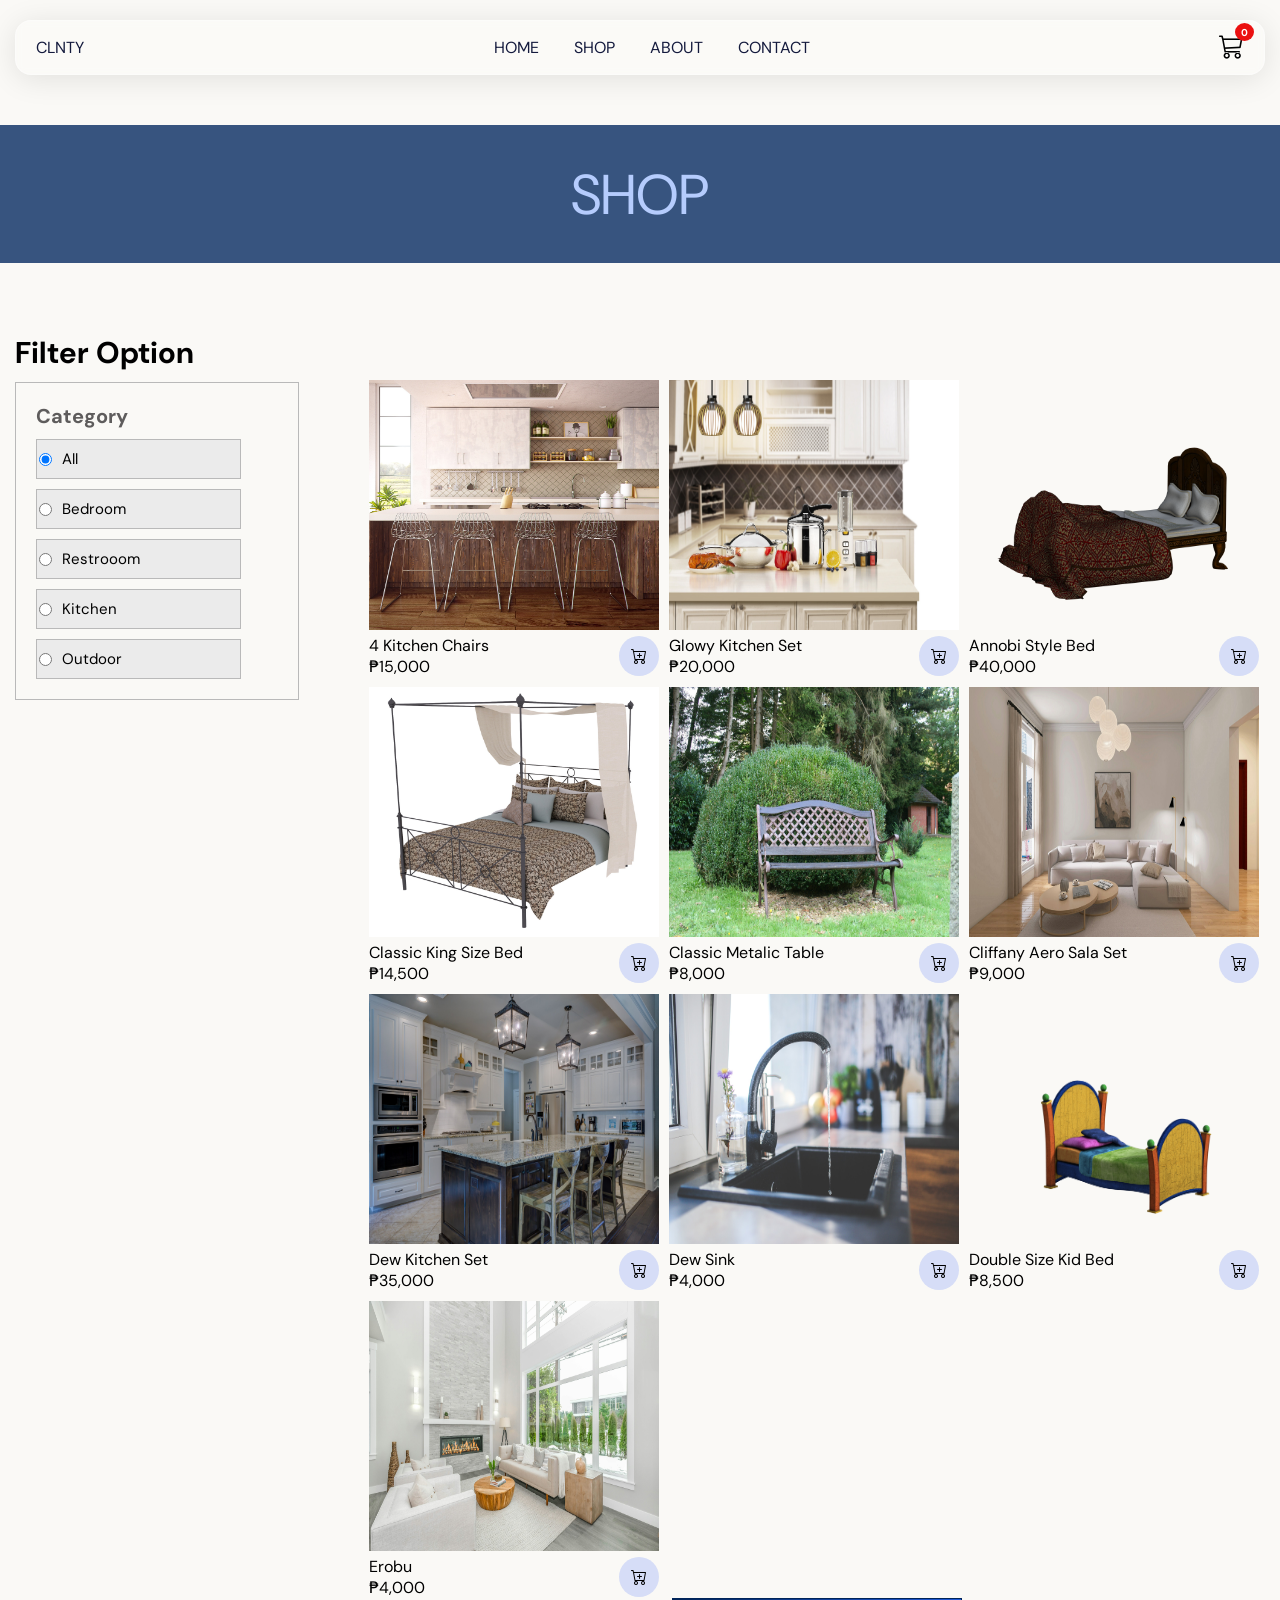
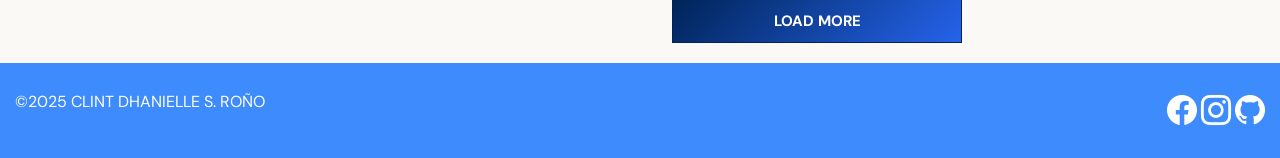
<file: shop.html>
<!DOCTYPE html>
<html lang="en">
<head>
    <meta charset="UTF-8">
    <meta name="viewport" content="width=device-width, initial-scale=1.0">
    <title>Shop</title>

    <!-- font style -->
    <link rel="preconnect" href="https://fonts.googleapis.com">
    <link rel="preconnect" href="https://fonts.gstatic.com" crossorigin>
    <link href="https://fonts.googleapis.com/css2?family=DM+Sans:ital,opsz,wght@0,9..40,100..1000;1,9..40,100..1000&display=swap" rel="stylesheet">

    <!-- bt icon -->
    <link rel="stylesheet" href="https://cdn.jsdelivr.net/npm/bootstrap-icons@1.13.1/font/bootstrap-icons.min.css">

    <!-- style -->
    <link rel="stylesheet" href="asset/style/style.css">
</head>
<body>

    <header>
        <a href="">CLNTY</a>

        <nav>
            <a href="index.html">HOME</a>
            <a href="shop.html">SHOP</a>
            <a href="about.html">ABOUT</a>
            <a href="contact.html">CONTACT</a>
        </nav>

        <i class="bi bi-cart3 cart"></i>
        <div class="view-cart-container">
        </div>
        <i class="bi bi-list menu"></i>
        <div class="cart-count-container"><p class="cart-count"></p></div>
    </header>

    <div class="page-title-container">
        <p>SHOP</p>
    </div>

    <!-- menu modal -->
    <div class="modal-container">
        <div class="modal">
            <div class="modal-title-container">
                <p>CLNTY</p>
            </div>

            <div class="modal-link-container">
                <a class="modal-links" href="index.html">HOME</a> <br>
                <a class="modal-links" href="shop.html">SHOP</a> <br>
                <a class="modal-links" href="about.html">ABOUT</a> <br>
                <a class="modal-links" href="contact.html">CONTACT</a> <br>
            </div>
        </div>
        <div class="modal-exit">
            <i class="bi bi-x-lg exit-icon"></i>
        </div>

        <a href="cart.html" class="modal-cart">
            <i class="bi bi-cart3 mobile-cart"></i>
        </a>

        <a href="cart.html" class="mobile-cart-count-container"><span class="mobile-cart-count"></span></a>

    </div>


    <div class="cart-modal-container">
        <div class="cart-modal">
            <div class="cart-product-modal-info">
                
            </div>

            <div class="cart-modal-btn-container">
                <button class="cart-modal-cancel-btn">CANCEL</button>
                <button class="cart-modal-add-btn">ADD</button>
            </div>
        </div>
    </div>

    

    <div class="shop-products-flex">
        <div class="filter-container">
            <p class="filter-title">Filter Option</p>
            <div class="filter-category-container">
                <p class="category-title">Category</p>
                <div class="filter-option-container">
                    <input name="category" type="radio" value="all" checked>
                    <label for="">All</label>
                </div>
                <div class="filter-option-container">
                    <input name="category" type="radio" value="bedroom">
                    <label for="">Bedroom</label>
                </div>
                <div class="filter-option-container">
                    <input name="category" type="radio" value="restroom">
                    <label for="">Restrooom</label>
                </div>
                <div class="filter-option-container">
                    <input name="category" type="radio" value="kitchen">
                    <label for="">Kitchen</label>
                </div>
                <div class="filter-option-container">
                    <input name="category" type="radio" value="outdoor">
                    <label for="">Outdoor</label>
                </div>
            </div>
        </div>

        <div class="products-section">
            <div class="shop-products-container"></div>
            <center class="shop-products-center"><button class="load-more-btn">LOAD MORE</button></center>
        </div>

    </div>
    
    <div class="toast-notification">
        <div class="toast-check-container">
            <i class="bi bi-check toast-check"></i>
        </div>

        <span class="toast-message">Added to cart succesfully!</span>

        <i class="bi bi-x toast-exit-btn"></i>
    </div>

    <footer>
        <div class="footer-flx">
            <p>©2025 CLINT DHANIELLE S. ROÑO</p>
        <div class="footer-icon-flex">
            <a target="_blank" href="https://www.facebook.com/clint.rono.9/"><i class="bi bi-facebook"></i></a>
            <a target="_blank" href="https://www.instagram.com/dhanielleron/"><i class="bi bi-instagram"></i></a>
            <a target="_blank" href="https://github.com/ClintDhan"><i class="bi bi-github"></i></a>
        </div>
        </div>

    
    </footer>



<script src="https://cdn.jsdelivr.net/npm/bootstrap@5.3.8/dist/js/bootstrap.bundle.min.js" integrity="sha384-FKyoEForCGlyvwx9Hj09JcYn3nv7wiPVlz7YYwJrWVcXK/BmnVDxM+D2scQbITxI" crossorigin="anonymous"></script>
<script type="module" src="js/app.js"></script>
<script type="module" src="js/showProduct.js"></script>
<script type="module" src="js/productsCart.js"></script>
<script type="module" src="js/cartCount.js"></script>
<script type="module" src="js/viewCart.js"></script>

</body>
</html>
</file>
<file: asset/style/style.css>
* {
    font-family: "DM Sans", sans-serif;
    margin: 0;
    padding: 0;
    box-sizing: border-box;
    
}


:root {
    --hero-sub-color: #3d5dfc;
    --main-bgc: #FAF9F6
    --header-nav-size: 16px;
    --span-color: #0a4394;


    --title-size: 56px;
    --text-color: #141A3D;
    --btn-bgc: #002458;
    --main-bgc: #FAF9F6;

    --bg-linear-btn-bgc: linear-gradient(135deg, #002458 0%, #2563EB 100%);

    --text-light: 300;
    --text-bold: 700;
    --text-medium: 500;
    --text-semi: 600;

    --section-header-bgc: #37547F;
    --section-header-txt-color: #B5CCFD;
    --text-gray: #5E5C5C;

    --header-text-color: #767676;
    --cart-header-border-color: #B9B9B9;
    --payment-methd-border-color: #E6E6E6;

    --filter-option-bgc: #ebebeb;
    --txt-color: white;

    --checkout-delivery-address-txt-color: #FF6E6E;
    --checkout-product-subtotal-txt-color: #B12D2D;

    --add-to-cart-btn-bgc: #d6ddf7;

    --exclamation-color: #da1414;
    --telephone-color: #1438da;
    --email-color: #6dda14;

    /* mobile */

    --tablet-title-font-size: 40px;
    --tablet-sub-font-size: 28px;


    --toast-success-bgc: #caffca;
    --toast-check-bgc: #158d15;

}


/* index */

body {
    display: flex;
    flex-direction: column;
    align-items: center;
    background-color: var(--main-bgc);
}
header {
    display: flex;
    justify-content: space-between;
    align-items: center;
    width: 1250px;
    position: fixed;
    top: 20px;
    z-index: 1;
    padding: 10px 20px;
    background: rgba(255, 255, 255, 0.2);
    border-radius: 16px;
    box-shadow: 0 4px 30px rgba(0, 0, 0, 0.1);
    backdrop-filter: blur(5px);
    -webkit-backdrop-filter: blur(5px);
    border: 1px solid rgba(255, 255, 255, 0.3);
}

header a , nav a {
    text-decoration: none;
    font-size: 16px;
    color: var(--text-color);
    font-weight: 400;
}

nav {
    display: flex;
    gap: 35px;
}

.hero-section {
    display: flex;
    justify-content: center;
    align-items: center;
    min-height: 100vh;
    background-image:
    linear-gradient(
    rgba(0, 40, 255, 0.21),
    rgba(0, 15, 150, 0.11)
),
    url('../img/featured/pexels-chairs-2181994_1920.jpg');
    background-repeat: no-repeat;

   background-position: center 80%;
    width: 100%;
    object-position: 100px;
}

.hero-text-container {
    text-align: center;
    width: 688px;
    /* From https://css.glass */
    background: rgba(255, 255, 255, 0.07);
    border-radius: 16px;
    box-shadow: 0 4px 30px rgba(0, 0, 0, 0.1);
    backdrop-filter: blur(10px);
    border: 1px solid rgba(255, 255, 255, 0.47);
    padding: 30px;
}

.hero-title {
    color: var(--txt-color);
    font-size: var(--title-size);
    font-weight: var(--text-bold);
}

.hero-sub {
    font-size: 18px;
    font-weight: 300;
    color: #141A3D;
    margin-bottom: 20px;
}

.hero-span {
    color: var(--span-color);
}

.cart {
    font-size: 25px;
    position: relative;
    cursor: pointer;
} 

.cart-count-container {
    position: absolute;
    top: 2px;
    right: 10px;
    width: auto;
    padding: 5px 6px;
    height: 18px;
    display: flex;
    align-items: center;
    justify-content: center;
    border-radius: 50%;
    color: #fff;
    background-color: #eb1010;

    
}

.cart-count {
    font-size: 10px;
    font-weight: var(--text-bold);
}

.hero-cta-btn {
    background: var(--bg-linear-btn-bgc);
    color: var(--txt-color);
    padding: 17px;
    border: 1px solid var(--btn-bgc);
    font-size: 16px;
    cursor: pointer;
    text-decoration: none;
    transition: all 0.4s ease-in-out;
}


.popular-products-section {
    min-height: 100vh;
    display: flex;
    flex-direction: column;
    align-items: center;
    padding-top: 50px;
}

.popular-products-section-title {
    color: var(--text-color);
    font-size: 56px;
    font-weight: var(--text-bold);
    text-align: center;
}

.popular-products-section-flex {
    display: flex;
    gap: 108px;
    margin-top: 60px;
}

.popular-products-card{
    width: 570px;
    color: var(--text-color);
}

.popular-products-card img {
    height: 477px;
    width: 100%;
}

.popular-products-card-title {
    font-size: 36px;
    font-weight: var(--text-semi);
}

.popular-products-card-sub {
    font-size: 30px;
}

.latest-products-section {
    min-height: 100vh;
    display: flex;
    justify-content: center;
    flex-direction: column;
    width: 100%;
    align-items: center;
}

.latest-products-section-flex {
    display: flex;
    width: 1250px;
    justify-content: space-between;
    align-items: center;
}

.latest-card-flex {
    display: flex;
    justify-content: center;
    gap: 10px;
}

.latest-products-section-title {
    font-size: var(--title-size);
    font-weight: var(--text-bold);
    color: var(--text-color);
    text-align: center;
}

.see-all {
    font-size: 16px;
    font-weight: var(--text-bold);
    color: var(--txt-color);
    border: 1px solid var(--btn-bgc);
    background: var(--bg-linear-btn-bgc);
    padding: 10px 40px;
    text-decoration: none;
    transition: all 0.4s ease-in-out;
}

.latest-card-flex > div img {
    width: 409px;
    height: 350px;
}


.slider-title {
    font-size: 40px;
    font-weight: var(--text-bold);
    color: var(--text-color);
    text-align: center;
}
.slider-container {
     margin-top: 20px;
    width: 1250px;
    max-width: 98%;
    overflow: hidden;
    height: 30vh;
}

.slider {
    display: flex;
    gap: 10px;
    animation: slide 12s linear infinite reverse;
}

.slider > img {
    height: 100px;
} 

@keyframes slide {
    from {
        transform: translateX(0);
    }

    to {
        transform: translateX(calc(-50% - 5px));
    }
}

footer {
    height: 95px;
    background-color: #3D8BFD;
    display: flex;
    justify-content: center;
    align-items: center;
    width: 100%;
    position: relative;
}

.footer-flx {
    width: 1250px;
    display: flex;
    justify-content: space-between;
    color: var(--txt-color);
}

.footer-icon-flex a {
    text-decoration: none;
}

.footer-icon-flex a i {
    color: var(--txt-color);
    font-size: 30px;
}

/* shop */



.toast-notification {
    position: fixed;
    bottom: 20px;
    left: max(10px, calc((100vw - 1250px) / 2));
    display: none;
    justify-content: space-between;
    align-items: center;
    background-color: #caffca;
    width: 300px;
    height: 60px;
    padding: 10px;
    border-radius: 8px;
    z-index: 0;
}

.toast-check-container {
    display: flex;
    justify-content: center;
    align-items: center;
    color: var(--txt-color);
    background-color: #158d15;
    padding: 8px;

}

.toast-check {
    font-size: 20px;
    color: #d4d4d4;
}

.toast-exit-btn {
    cursor: pointer;
}

.show-toast {
    z-index: 3;
    display: flex;
    justify-content: space-between;
    align-items: center;
}

.page-title-container {
    background-color: var(--section-header-bgc);
    width: 100%;
    display: flex;
    justify-content: center;
    align-items: center;
    color: var(--section-header-txt-color);
    font-size: var(--title-size);
    height: 138px;
    margin-top: 125px;
}

.shop-products-flex {
    width: 1250px;
    display: flex;
    justify-content: space-between;
    margin-top: 70px;
    gap: 70px;
    margin-bottom: 20px;
}

.filter-container {
    width: auto;
}

.filter-title {
    font-size: 30px;
    font-weight: var(--text-bold);
    margin-bottom: 10px;
}

.filter-category-container {
    width: 284px;
    border: 1px solid #B9B9B9;
    padding: 20px 0 20px 20px;
}

.category-title {
    font-size: 20px;
    color: var(--text-gray);
    font-weight: var(--text-bold);
}

.filter-option-container {
    width: 205px;
    height: 40px;
    margin-top: 10px;
    display: flex;
    align-items: center;
    gap: 10px;
    border: 1px solid #B9B9B9;
    padding: 2px;
    background-color: var(--filter-option-bgc);
}

.filter-option-container label {
    font-size: 15px;
}

.shop-products-card {
    width: 290px;
    height: auto;
}

.shop-products-container {
    display: flex;
    flex-wrap: wrap;
    gap: 10px;
    padding: 47px 0 0 0;
    
}

.shop-products-img {
    width: 100%;
    height: 250px;
}

.shop-card-flx {
    display: flex;
    justify-content: space-between;
    align-items: center;
}

.cart-modal-container {
    /* z-index: 2;
    display: flex;
    justify-content: center;
    align-items: center; */
    display: none;
    position: fixed;
    top: 0;
    left: 0;
    background-color: rgba(0, 0, 0, 0.5);
    backdrop-filter: blur(4px);
    -webkit-backdrop-filter: blur(4px);
    width: 100%;
    height: 100%;
}

.show-add-to-cart-modal {
    display: flex;
    justify-content: center;
    align-items: center;
    z-index: 2;
}

.cart-minus , .cart-plus {
    display: flex;
    justify-content: center;
    align-items: center;
    width: 20px;
    height: 20px;
    border: 1px solid lightgray;
}

.cart-header-quantity {
    padding-left: 50px;
    display: flex;
    justify-content: space-between;
}

.cart-modal {
    width: 500px;
    height: auto;
    background-color: #FAF9F6;
    padding: 20px;
    border: 1px solid var(--btn-bgc);
}

.cart-product-modal-info {
    width: 100%;
    height: 200px;
    display: flex;
    justify-content: space-between;
    align-items: center;
}

.cart-product-modal-info-flx {
    display: flex;
    gap: 20px;
    align-items: center;
}

.cart-product-modal-info-flx-img {
    height: 100px;
    width: 100px;
}

.cart-modal-input-container {
    display: flex;
}

.cart-modal-input {
    height: 40px;
    min-width: 40px;
    display: flex;
    justify-content: center;
    align-items: center;
    border-top: 2px solid lightgray;
    border-bottom: 2px solid lightgray;
}

.cart-modal-minus , .cart-modal-plus {
    width: 40px;
    height: 40px;
    border: 2px solid lightgray;
    display: flex;
    justify-content: center;
    align-items: center;
    cursor: pointer;
}

.products-section {
    width: 100%;
}

.cart-modal-btn-container {
    width: 100%;
    height: 50px;
    display: flex;
    justify-content: space-between;
    align-items: center;
    border-top: 1px solid var(--cart-header-border-color);
}

.cart-modal-cancel-btn , .cart-modal-add-btn {
    width: 220px;
    height: 40px;
    border: none;
    cursor: pointer;
}

.cart-modal-add-btn {
    background: var(--bg-linear-btn-bgc);
    color: white;
}

.cart-modal-input {
    color: red;
    font-weight: var(--text-bold);
}

.cart-modal-cancel-btn {
    color: var(--text-color);
    background-color: lightgray;
}
.product-add-cart-container {
    width: 40px;
    height: 40px;
    border-radius: 50%;
    background-color: var(--add-to-cart-btn-bgc);
    display: flex;
    align-items: center;
    justify-content: center;
    cursor: pointer;
}

.load-more-btn {
    width: 290px;
    background: var(--bg-linear-btn-bgc);
    border: none;
    color: var(--txt-color);
    font-weight: var(--text-bold);
    font-size: 15px;
    height: 45px;
    cursor: pointer;
    border: 1px solid var(--btn-bgc);
    transition: all 0.4s ease-in-out;
}

/* about section */


.about-hero-section {
    min-height: 80vh;
    display: flex;
    justify-content: center;
    align-items: center;
    width: 100%;
}

.about-hero-section-container {
    width: 1250px;
    display: flex;
    justify-content: space-between;
}

.about-hero-section-container img {
    width: 480px;
    height: 395px;
}

.about-hero-left {
    height: 395px;
    display: flex;
    flex-direction: column;
    justify-content: center;
    width: 600px;
}

.about-hero-left-title {
    font-size: 56px;
    color: var(--text-color);
    font-weight: var(--text-bold);
}


.about-hero-left-sub {
    color: var(--text-gray);
    font-size: 18px;
}  

.about-our-story-section {
    display: flex;
    justify-content: center;
    align-items: center;
    min-height: 50vh;
}

.about-our-story-section-container {
    width: 1250px;
    text-align: center;
}

.about-our-story-section-container img {
    height: 110px;
    width: 100%;
    object-fit: cover;
}


.menu {
    display: none;
}

.our-story {
    font-size: 56px;
    color: var(--text-color);
    font-weight: var(--text-bold);
}

.our-story-title {
    font-size: 30px;
    color: var(--text-color);
    font-weight: var(--text-semi);
}

.our-story-sub {
    font-size: 18px;
}


.about-values-section {
    min-height: 90vh;
    display: flex;
    justify-content: center;
    align-items: center;
    padding-top: 30px;
    width: 100%;
}

.about-values-container {
    display: flex;
    justify-content: center;
    align-items: center;
    flex-direction: column;
    width: 1250px;
}

.our-values {
    color: var(--text-color);
    font-weight: var(--text-bold);
    font-size: 56px;
}

.values-grid {
    width: 100%;
    display: grid;
    gap: 10px;
    grid-template-columns: 1fr 1fr;
    grid-template-rows: 270px 270px;
    margin-top: 15px;
}

.values-grid > div {
    display: flex;
    justify-content: center;
    align-items: center;
    flex-direction: column;
    text-align: center;
}

.values-1 {
    color: var(--text-color);
    background-color: #EEE7E7;
}
.values-2 {
    color: var(--text-color);
    background-color: #EEEDE7;
}
.values-3 {
    color: var(--text-color);
    background-color: #E7EEEE;
}
.values-4 {
    color: var(--text-color);
    background-color: #EDE7EE;
}

.value-container > p {
    font-size: 20px;
}
.values-container > p:first-child {
    font-family: var(--text-medium);
    font-size: 22px;
}

.closing-cta-section {
    margin-top: 50px;
    background: url(../img/products/Erobu.jpg);
    background-size: cover;
    min-height: 100vh;
    display: flex;
    justify-content: center;
    align-items: center;
    flex-direction: column;
    width: 100%;
    color: var(--text-color);
    text-transform: uppercase;
}

.closing-title {
    font-size: 56px;
    font-weight: var(--text-bold);
    color: var(--text-color);
}

.closing-sub {
    font-size: 20px;
    text-transform: lowercase;
}

.closing-cta-btn {
    border: 1px solid #B2B2B2;
    background: var(--bg-linear-btn-bgc);
    color: #D7D7D7;
    text-transform: uppercase;
    margin-top: 10px;
    width: 197px;
    height: 55px;
    cursor: pointer;
    text-decoration: none;
    display: flex;
    justify-content: center;
    align-items: center;
    transition: all 0.4s ease-in-out;
}

/* contact */

.bi-exclamation , .visit {
    color: var(--exclamation-color);
    font-weight: var(--text-bold);
}

.bi-telephone-fill , .call {
    color: var(--telephone-color);
    font-weight: var(--text-bold);
}

.bi-envelope-check , .email {
    color: var(--email-color);
    font-weight: var(--text-bold);
}

.contact-form-flx {
    min-height: 80vh;
    display: flex;
    justify-content: center;
    align-items: center;
    width: 100%;
}

.contact-form-title {
    font-size: 56px;
    color: var(--text-color);
    font-weight: var(--text-bold);
    text-align: center;
}

.contact-form-container {
    width: 627px;
    display: flex;
    justify-content: center;
    align-items: center;
    flex-direction: column;
}

.form-container {
    width: 100%;
    height: auto;
    padding: 15px;
    border: 1px solid #B9B9B9;

}

.input-container {
    width: 100%;
    margin-top: 5px;
}

.input-container label {
    font-size: 20px;
    color: var(--text-gray);
    font-weight: var(--text-bold);
}

.input-container input {
    width: 100%;
    height: 50px;
}

.input-container textarea {
    height: 100px;
    width: 100%;
}

.contact-form-btn {
    width: 100%;
    height: 70px;
    background: var(--bg-linear-btn-bgc);
    border: 1px solid var(--btn-bgc);
    color: var(--txt-color);
    font-size: 25px;
    font-weight: var(--text-bold);
    cursor: pointer;
    transition: all 0.4s ease-in-out;
}

.contact-information-section {
    margin-top: 100px;
    min-height: 30vh;
    width: 100%;
    background-color: #37547F;
    display: flex;
    position: relative;
    justify-content: center;
}

.contact-information-container {
    width: 1250px;
    display: flex;
    gap: 30px;
    position: absolute;
    top: -100px;
}

.contact-information-card {
    width: 396px;
    height: 219px;
    background-color: #fff;
    border: 1px solid #B9B9B9;
    display: flex;
    flex-direction: column;
    justify-content: center;
    align-items: center;
    color: var(--text-color);
    padding: 20px;
} 
.contact-information-card-container {
    display: flex;
    justify-content: center;
    align-items: center;
    gap: 20px;
}

.contact-information-card-container i {
    font-size: 30px;
    font-weight: --bold;
}

.contact-information-card p {
    font-size: 20px;
    text-align: center;
}

/* cart container */

.view-cart-container {
    position: absolute;
    min-height: 10vh;
    min-width: 250px;
    border: 1px solid lightgray;
    right: 0;
    top: 50px;
    background-color: var(--txt-color);
    display: none;
    justify-content: center;
    align-items: center;
    flex-direction: column;
    z-index: 2;
}
.show-container {
    display: flex;
}

.cart-no-products {
    color: var(--text-color);
    font-size: 20px;
    font-weight: var(--text-bold);
}


.view-cart-card {
    width: 100%;
    border-bottom: 1px solid var(--payment-methd-border-color);
    display: flex;
    justify-content: space-between;
    align-items: center;
    padding: 15px;
    gap: 10px;
}

.view-cart-card-flx {
    display: flex;
    gap: 5px;
    align-items: center;
    flex-wrap: wrap;
}

.view-cart-card-img {
    width: 30px;
    height: 30px;
}

.view-cart-card-name {
    font-size: 12px;
}

.view-cart-see-all {
    width: 100%;
    background: var(--bg-linear-btn-bgc);
    display: flex;
    justify-content: center;
    align-items: center;
    height: 40px;
    cursor: pointer;
    color: var(--txt-color);
    text-decoration: none;
    transition: all 0.4s ease-in-out;
}

.view-cart-card-price {
    color: var(--text-gray);
}

/* cart section */


.cart-header {
    display: flex;
    justify-content: space-between;
    align-items: center;
    width: 100%;
    color: var(--header-text-color);
    padding: 20px 20px 20px 65px;
    margin-top: 10px;
    border-bottom: 1px solid var(--cart-header-border-color);
}

.cart-added-to-cart-container {
    width: 1250px;
}

.cart-header-flx {
    display: flex;
    justify-content: space-between;
}

.cart-header-flx-container {
    width: 140px;
    text-align: right;
}

.cart-product-container {
    min-height: 40vh;
    width: 100%;
    display: flex;
    flex-direction: column;
    padding: 20px;
    align-items: center;
}

.cart-product-delete {
    color: var(--checkout-product-subtotal-txt-color);
}

.cart-product-info {
    display: flex;
    justify-content: space-between;
    align-items: center;
    width: 100%;
    margin-top: 10px;

}

.cart-added-to-cart-container {
    margin-top: 10px;
    border: 1px solid var(--cart-header-border-color);
}

.cart-product-info-left , .cart-product-info-right {
    display: flex;
    align-items: center;
}

.cart-product-container-img {
    height: 100px;
    width: 100px;
}

.cart-product-info-left {
    gap: 40px;
}

.cart-product-info-right {
    text-align: right;
}

.cart-checkout-flx {
    width: 100%;
    border-top: 1px solid var(--cart-header-border-color);
    display: flex;
    justify-content: center;
    margin-top: 15px;
    padding: 20px 0;
}

.cart-checkout-container {
    width: 1250px;
    display: flex;
    justify-content: end;
}

.cart-checkout-checked-container {
    display: flex;
    flex-direction: column;
    align-items: end;
}

.cart-checkout-checked-container a {
    min-width: 150px;
    max-width: 150px;
    height: 40px;
    border: none;
    background: var(--bg-linear-btn-bgc);
    cursor: pointer;
    color: var(--txt-color);
    display: flex;
    align-items: center;
    justify-content: center;
    text-decoration: none;
    transition: all 0.4s ease-in-out;

}

.cart-checkout-checked-container p {
    font-size: 25px;
}

/* checkout */

.delivery-address-container {
    display: flex;
    align-items: center;
    width: 1250px;
    gap: 200px;
    min-height: 120px;
    border: 1px solid var(--cart-header-border-color);
    padding: 20px;
    margin-top: 10px;
}

.delivery-address-right {
    width: 520px;
}

.address-left-flx {
    display: flex;
    color: var(--checkout-delivery-address-txt-color);
}

.checkout-cart-container {
    width: 1250x;
    display: flex;
    flex-direction: column;
    padding: 10px;
    border: 1px solid var(--cart-header-border-color);
}

.checkout-products-ordered {
    min-height: 50vh;
    margin-top: 10px;
    border: 1px solid var(--cart-header-border-color);
    width: 1250px;
    padding: 20px;
}

.payment-method-container {
    border: 1px solid var(--cart-header-border-color);
    width: 1250px;
    margin: 10px 0;
}

.checkout-products-header {
    display: flex;
    justify-content: space-between;
    margin-bottom: 20px;
}

.checkout-products-header-p {
    display: flex;
}

.checkout-products-header , .checkout-products-header-p {
    color: var(--header-text-color);
    font-size: 20px;
}

.payment-method-header {
    height: 75px;
    border-bottom: 1px solid var(--payment-methd-border-color);
    padding: 20px;
    display: flex;
    justify-content: space-between;
    align-items: center;
}

.cod {
    font-weight: var(--text-light);
    color: var(--header-text-color);
}

.payment-info-container {
    width: 100%;
    display: flex;
    justify-content: end;
    align-items: center;
    padding: 20px;
    border-bottom: 1px solid var(--payment-methd-border-color);
}

.payment-info-flx {
    display: flex;
    justify-content: space-between;
    margin-top: 5px;
}

.total-margin {
    margin-top: 15px;
}

.place-order-container {
    height: 80px;
    display: flex;
    justify-content: end;
    align-items: center;
    width: 100%;
    padding: 20px;
}

.place-order-container button {
    height: 57px;
    width: 219px;
    background: var(--bg-linear-btn-bgc);
    color: var(--txt-color);
    cursor: pointer;
    border: none;
}

.checkout-products-info {
    width: 100%;
    padding: 10px 0;
    display: flex;
    align-items: center;
    justify-content: space-between;
    
    border-top: 1px solid var(--payment-methd-border-color);
}

.checkout-products-info-flx {
    display: flex;
    gap: 40px;
    align-items: center;
}

.checkout-products-info-flx img {
    width: 100px;
    height: 100px;
}

.checkout-products-price-flx {
    display: flex;
}

.subtotal {
    color: var(--checkout-product-subtotal-txt-color);
}

.checkout-products-price-flx {
    font-size: 20px;
}

.payment-info-adjust {
    width: 300px;
}

.total-payment {
    color: rgb(0, 134, 0);
    font-weight: var(--text-bold);
    font-size: 25px;
}

.checkout-products-header-p-container {
    width: 150px;
    text-align: right;
}

.checkout-products-price , .checkout-products-quantity, .checkout-products-subtotal {
    font-size: 15px;
}

.modal-container {
    
    display: none;
    position: fixed;
    top: 0;
    left: 0;
    width: 100%;
    background-color: rgba(0, 0, 0, 0.5);
    backdrop-filter: blur(4px);
    -webkit-backdrop-filter: blur(4px);
    padding: 10px;
    
}

.show-modal {
    display: flex;
    justify-content: end;
    z-index: 3;
    height: 100vh;
}

.modal {
    width: 350px;
    background-color: #F5F0E8;
    border-radius: 10px;
    position: relative;
    padding: 20px;
}

.modal-exit {
    position: absolute;
    top: 20px;
    right: 320px;
    width: auto;
    height: auto;
    cursor: pointer;
}

.modal-cart {
    position: absolute;
    top: 20px;
    right: 20px;
    width: auto;
    height: auto;
    cursor: pointer;
    text-decoration: none;
    color: #002458;
}

.exit-icon {
    font-size: 30px;
}

.mobile-cart {
    font-size: 30px;
}



.modal-links {
    width: 100%;
    height: 50px;
    display: flex;
    justify-content: center;
    align-items: center;
    background-color: #a5c8d8;
    color: #242424;
    text-decoration: none;

}
.mobile-cart-count-container {
    top: 15px;
    position: absolute;
    right: 18px;
    display: flex;
    justify-content: center;
    align-items: center;
    height: 20px;
    min-width: 20px;
    background-color: red;
    border-radius: 50%;
    color: white;
    font-size: 12px;
    text-decoration: none;
}

.modal-title-container , .modal-link-container {
    width: 100%;
}

.modal-title-container {
    height: 15vh;
    display: flex;
    justify-content: center;
    align-items: center;
    font-size: 30px;

}

.hero-cta-btn:hover , .closing-cta-btn:hover , .view-cart-see-all:hover, .cart-checkout-checked-container a:hover , .see-all:hover ,.load-more-btn:hover ,.contact-form-btn:hover{
    background: #020238;
}

/* responsive setion */

/* index */
@media (max-width: 1257px) {
    header {
        width: 98%;
    }
    .popular-products-section {
        width: 98% !important;
    }

    .popular-products-card {
        width: 98%;
    }

    .latest-products-section-flex {
        width: 98%;
    }

    .latest-card-flex > div img {
        width: 32vw;
    }

    .slider-container {
        width: 98%;
    }

    .footer-flx {
        width: 98%;
    }

}

@media (max-width: 1033px) {
    .menu {
        display: block;
        font-size: 20px;
    }
    nav , .cart, .cart-count-container {
        display: none !important;
    }
}

@media (max-width: 930px) {

    .slider > img {
        width:  120px;
        height: 120px;
    } 


    .latest-products-section {
        margin: 50px 0;
    }

    .latest-card-flex {
        flex-direction: column;
    }

    .latest-card-flex > div img {
        width: 100%;
    }

    .latest-card-flex {
        width: 98%;
    }

    .latest-card-title {
        font-size: 30px;
    }
    .latest-card-price {
        font-size: 22px;
    }

    .popular-products-card img {
        height: 350px;
    }
}

@media (max-width: 705px) {
    .hero-text-container {
        width: 98%;
        min-height: 200px;
    }

    .popular-products-section-flex {
        width: 98%;
    }
    .hero-sub {
        margin-bottom: 20px;
    }
    .popular-products-section-flex {
        flex-direction: column;
        gap: 20px;
    }

    .card-to-reverse {
        display: flex;
        flex-direction: column;
    }

    .to-reverse-sub {
        order: 2;
    }
    .to-reverse-title {
        padding-top: 24px;
        order: 1;
    }
    .to-reverse-img {
        order: -1 !important;
    }

    .popular-products-section-title {
        font-size: var(--tablet-title-font-size);
    }

    .hero-title {
        font-size: var(--tablet-title-font-size);
    }

    .latest-products-section-title {
        font-size: var(--tablet-title-font-size);
    }

    .slider-title {
        font-size: var(--tablet-sub-font-size);
    }

    .slider {
    animation: slide 15s linear infinite reverse;
    }

    .popular-products-card-title , .latest-card-title{
        font-size: 25px;
    }

    .popular-products-card-sub , .latest-card-price {
        font-size: 20px;
    }

}

@media (max-width: 705px) {
    .latest-products-section-flex{
        flex-direction: column;
        height: 80px;
    }

    .latest-card-flex {
        margin-top: 20px;
        gap: 20px;
    }
}

@media (max-width: 520px) {
    .footer-flx {
        flex-direction: column;
        justify-content: center;
        align-items: center;
        gap: 10px;
    }
    footer {
        height: 90px;
    }

    .latest-card-flex > div img {
        height: 300px;
    }

    .slider {
    animation: slide 20s linear infinite reverse;
    }


}




@media (max-width: 1257px) {

    .shop-products-flex {
        width: 98%;
    }
    .shop-products-flex {
        flex-direction: column;
    }

    .shop-products-card {
        width: 32.75%;
    }

    .shop-products-flex {
        gap: 0;
    }
}

@media (max-width: 1165px) {
    .shop-products-card {
        width: 32.42%;
    }

    .shop-products-center {
        margin-top: 10px;
    }
}
@media (max-width: 1000px) {
    .shop-products-card {
        width: 49.42%;
    }

    .shop-products-center {
        margin-top: 10px;
    }
}

@media (max-width: 878px) {
    .shop-products-card {
        width: 49.3%;
    }
}

@media (max-width: 731px) {

    .shop-card-flx {
        height: 100px;
    }
    .shop-products-card {
        width:48%;
    }

    .shop-products-img {
        height: 200px;
    }

    .shop-product-title {
        font-size: 20px;
        font-weight: bold;
    }
    .shop-product-price {
        font-size: 18px;
    }

    .shop-products-container {
        gap: 20px;
    }
}

@media (max-width: 509px) {

    .shop-products-card {
        width:47.5%;
    }

    .shop-product-title {
        font-size: 15px;
    }

    .shop-product-price {
        font-size: 12px;
    }

}

@media (max-width: 415px) {

    .shop-products-card {
        width:46%;
    }

    .shop-products-img {
        height: 150px;
    }

}
/* about page */
@media (max-width: 1257px) {
    .about-hero-section-container , .about-our-story-section , .values-grid ,.about-values-container{
        width: 98%;
    }
    
}


@media (max-width: 921px) {

    .about-hero-section-container {
        flex-direction: column;
        align-items: center;
    }

    .about-hero-left {
        text-align: center;
    }
    
    .about-our-story-section {
        margin-top: 50px;
    }
}

@media (max-width: 760px) {
    .closing-cta-section {
        text-align: center;
    }

    .values-grid {
        grid-template-columns: 1fr;
        grid-template-rows: 270px 270px 270px 270px;
    }

    .about-our-story-section-container img {
        width: 100%;
    }
    .about-hero-left {
        width: 98%;
    }

    .about-hero-left-title , .our-story , .our-values , .closing-title{
        font-size: var(--tablet-title-font-size);
    }

    .our-story-title {
        font-size: var(--tablet-sub-font-size);
    }

    .our-story-sub {
        margin: 10px 0;
        font-size: 15px;
    }
}

@media (max-width: 500px) {
    .about-hero-section-container img {
        width: 100%;
        height: 250px;
    }
}


/* contact section */

@media (max-width: 1257px) {

    .contact-information-container {
        width: 98%;
    }
}

@media (max-width: 885px) {

    .contact-information-container {
        position: relative;
        top: 0;
        flex-direction: column;
        justify-content: center;
        align-items: center;
        padding: 10px 0;
    }

    .contact-information-card {
        /* From https://css.glass */
        background: rgba(255, 255, 255, 0.2);
        box-shadow: 0 4px 30px rgba(0, 0, 0, 0.1);
        backdrop-filter: blur(5px);
        border: 1px solid rgba(255, 255, 255, 0.3);
        color: var(--txt-color);
    }

}

@media (max-width: 647px) {
    .contact-form-title {
        font-size: var(--tablet-title-font-size);
    }

    .contact-form-flx  {
        width: 100%;
    }
    .form-container {
        width: 98%;
    }

    .input-container input {
        height: 30px;
    }

    .contact-form-btn {
        height: 50px;
        font-size: 20px;
    }
}

@media (max-width: 410px) {
    .contact-form-title {
        font-size: 22px;
        margin-bottom: 20px;
    }

    .input-container label {
        font-size: 18px;
    }
    .contact-information-card {
        width: 98%;
    }
}



/* cart section & checkout */

@media (max-width: 1257px) {
    .cart-added-to-cart-container , .cart-checkout-container , .delivery-address-container , .checkout-products-ordered , .payment-method-container{
        width: 98%;
    }
}

@media (max-width: 960px) {
    .cart-added-to-cart-container {
        max-width: 98%;
        overflow-x: auto;
    }

    .cart-header , .cart-product-container {
        width: 999px;
    }
}

@media (max-width: 768px) {

    .checkout-products-ordered {
        max-width: 98%;
        overflow-x: auto;
    }

    .checkout-products-header , .checkout-products-info-container {
        width: 790px;
    }

}

@media (max-width: 590px) {

    .delivery-address-container {
        flex-direction: column;
        gap: 0;
        align-items: start;
    }

    .delivery-address-right {
        width: auto;
    }

    .payment-method-header {
        flex-direction: column;
        align-items: end;
    }

    .payment-info-container {
        justify-content: end;
    }

    .place-order-container {
        justify-content: end;
    }
}


@media (max-width: 400px) { 

    .payment-method-header {
        align-items: start;
    }

    .payment-info-container {
        justify-content: start;
    }

    .place-order-container {
        justify-content: start;
    }
}


/* shop add to cart modal */


@media (max-width: 516px) { 

    .cart-modal {
        width: 98%;
    }

    .cart-modal-btn-container {
        height: auto;
        flex-direction: column-reverse;
        gap: 8px;
    }

    .cart-modal-cancel-btn , .cart-modal-add-btn {
        width: 100%;
    }

    .cart-product-modal-info {
        flex-direction: column;
        margin-bottom: 20px;
    }
}
</file>
